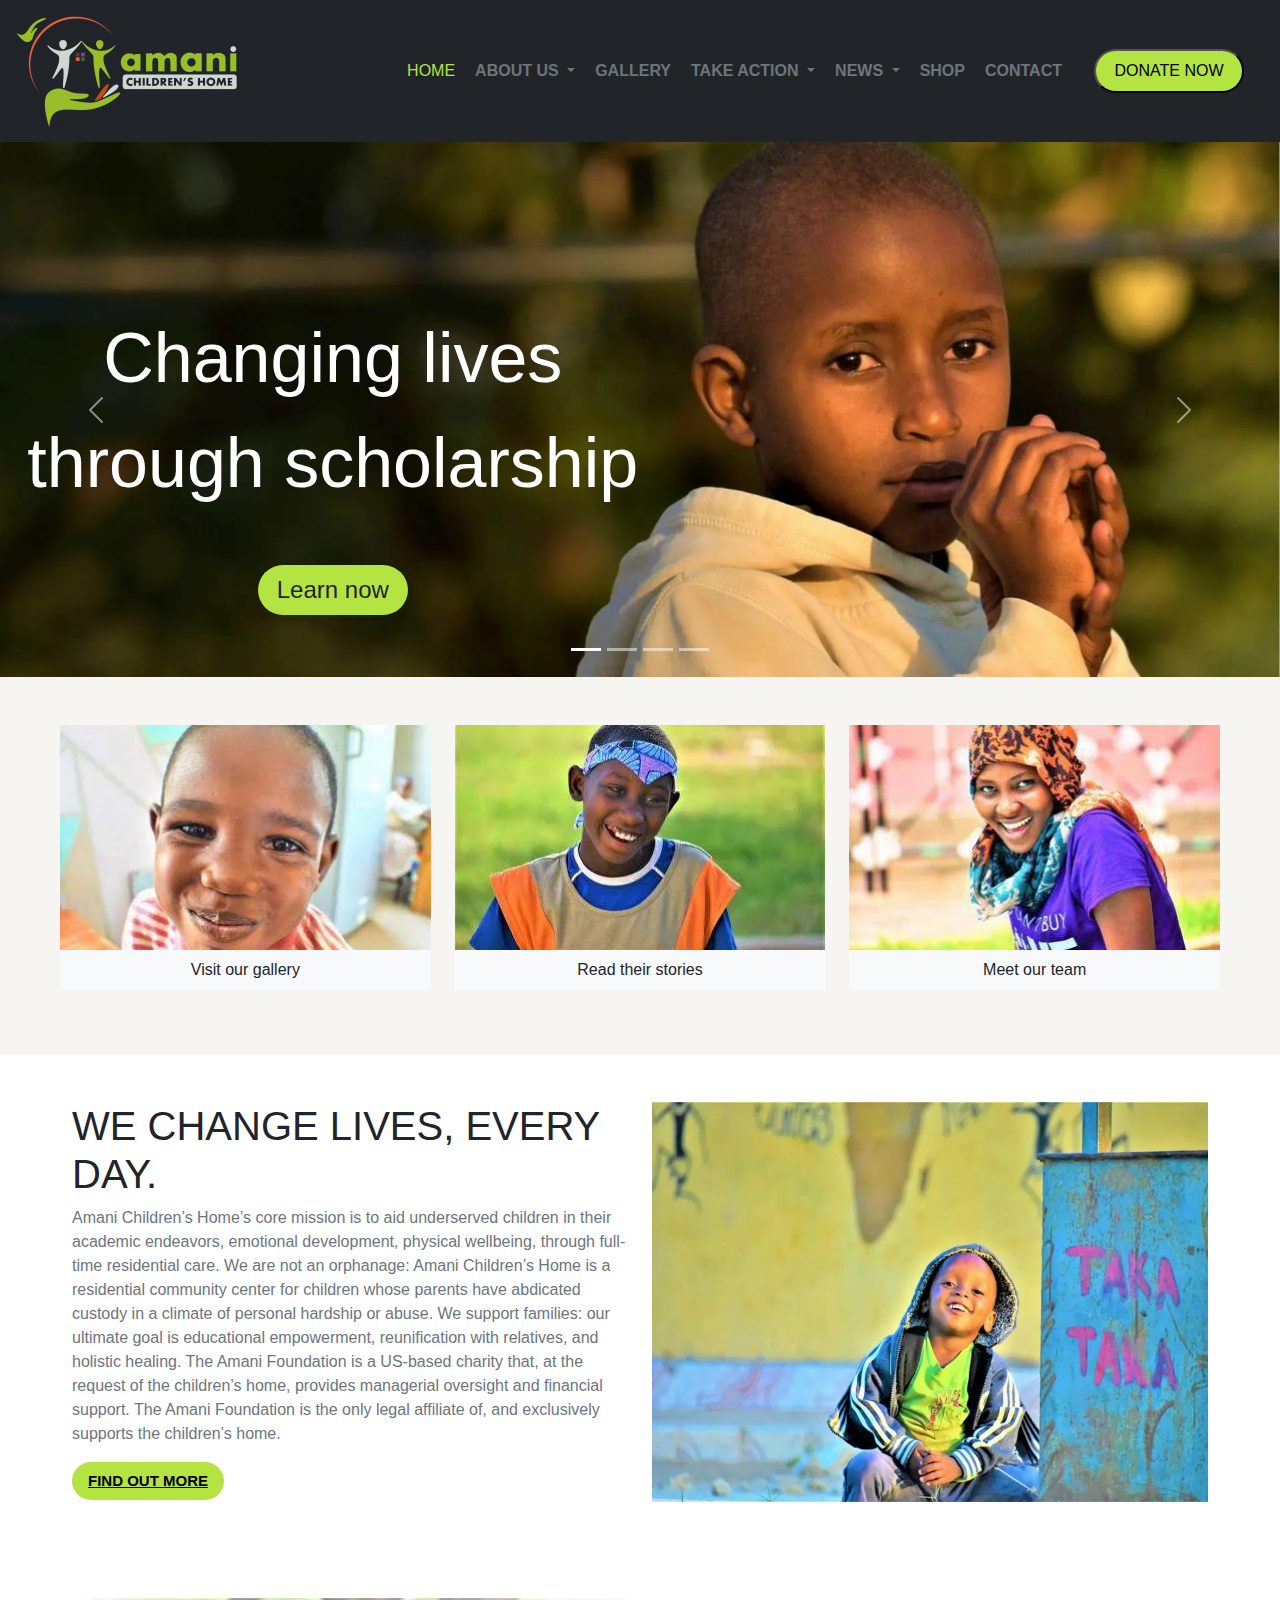
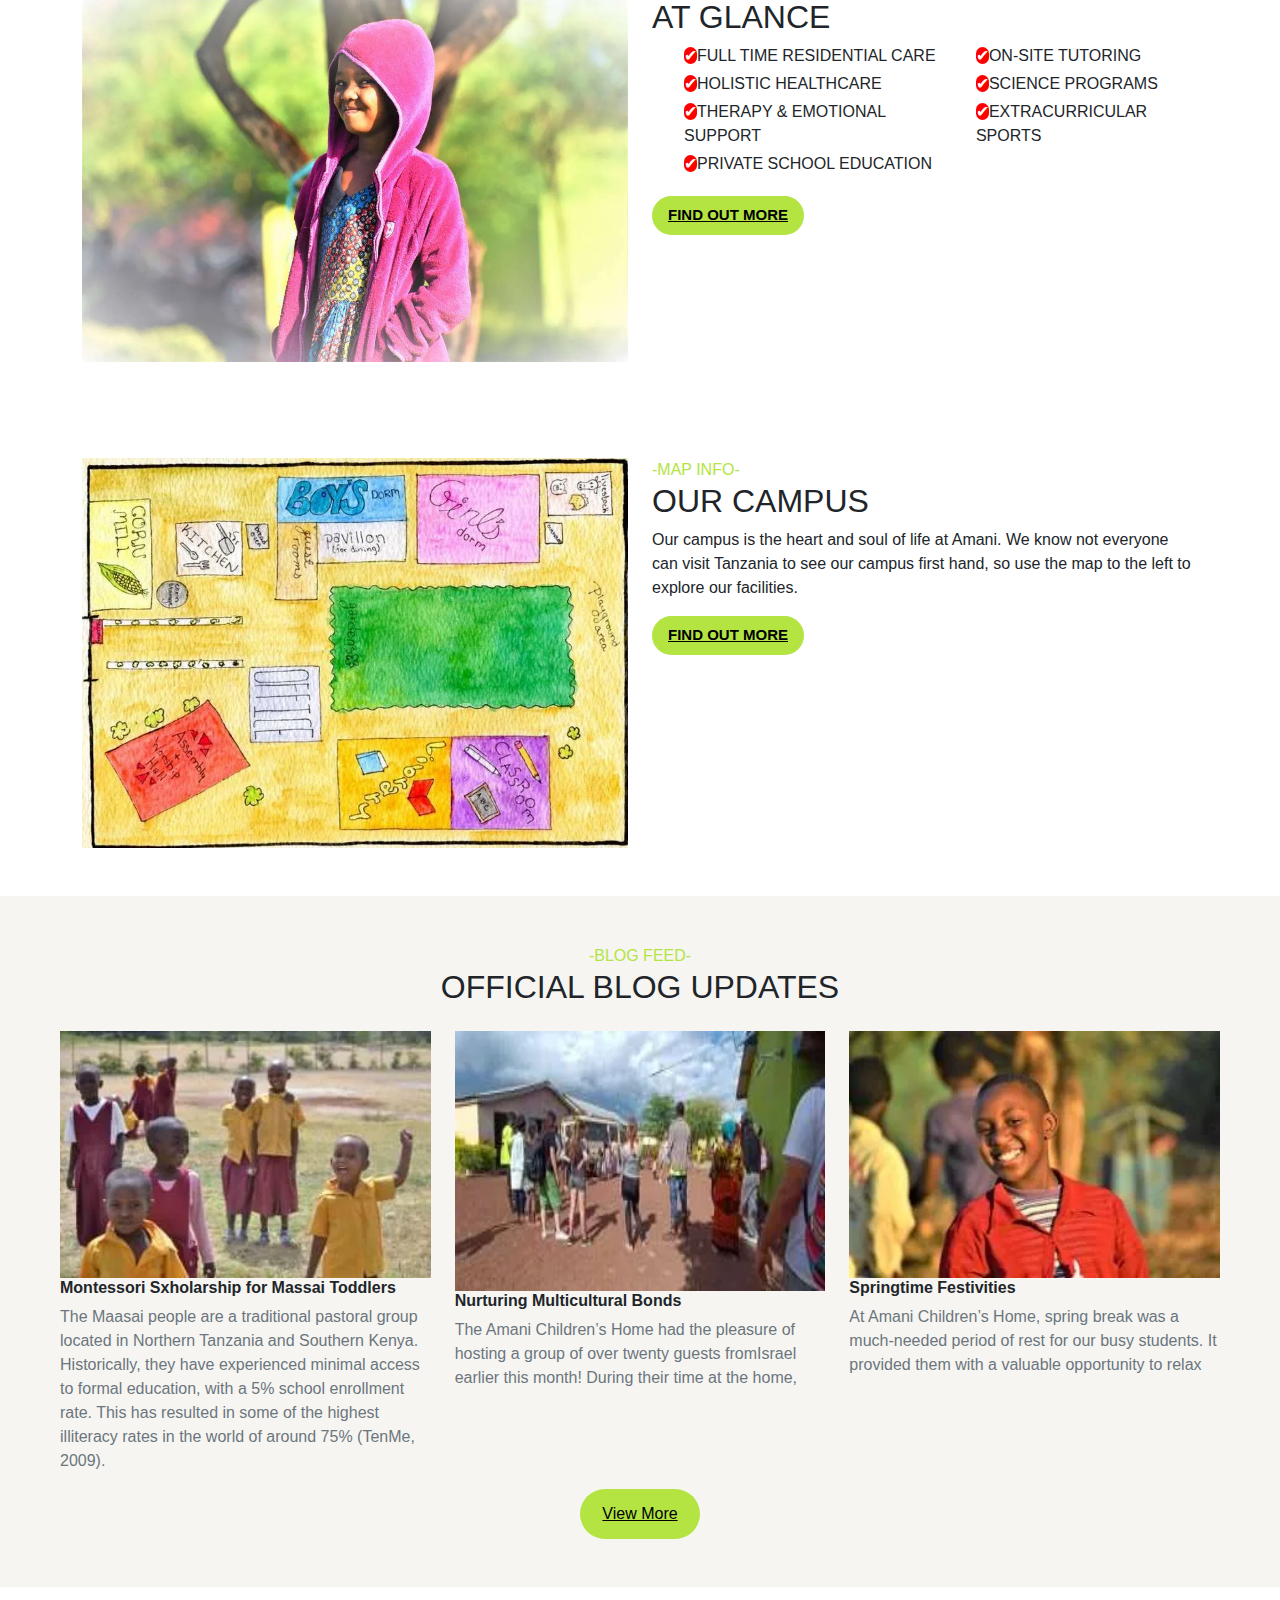
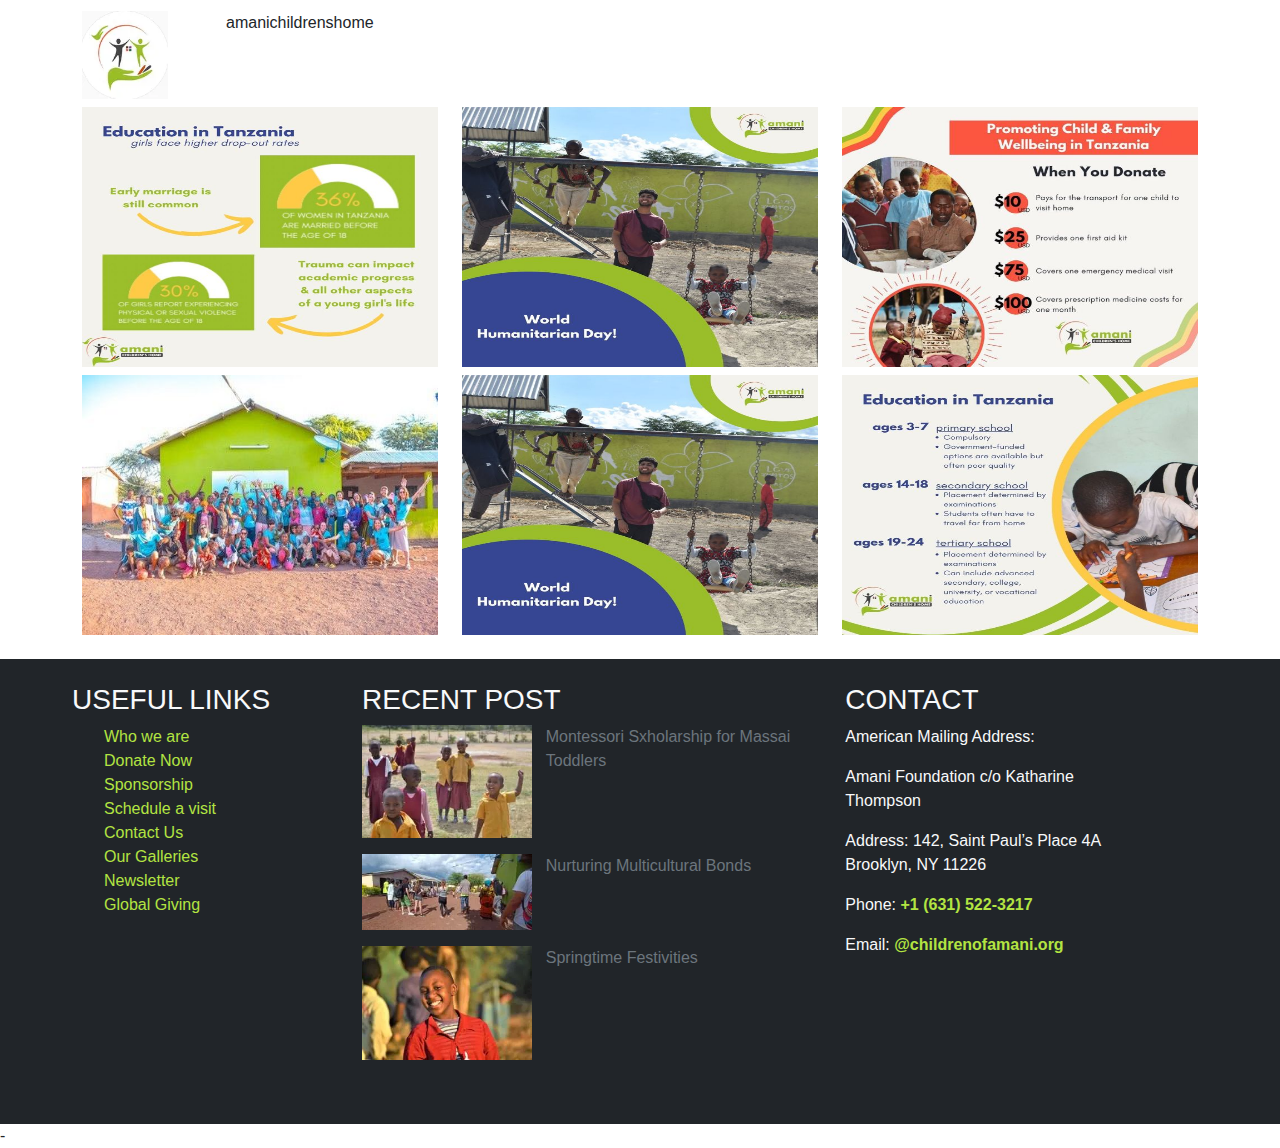
<file: Bootstrap project/index.html>
<!DOCTYPE html>
<html lang="en">
<head>
    <meta charset="UTF-8">
    <meta name="viewport" content="width=device-width, initial-scale=1.0">
    <title>Charity organization</title>
    <link rel="stylesheet" href="css/bootstrap.css">
    <link rel="stylesheet" href="styles.css">
</head>
<body>

  <!-- MY NAV-->
  <nav class="navbar navbar-expand-lg bg-dark">
    <div class="container-fluid">
      <a class="navbar-brand" href="#"><img src="images/amanipng_3-q1tgl1mfhqfos27glsx5z86ufooydhaqclgn9koxzc.png" alt=""></a>
      <button class="navbar-toggler bg-secondary" type="button" data-bs-toggle="collapse" data-bs-target="#navbarSupportedContent" aria-controls="navbarSupportedContent" aria-expanded="false" aria-label="Toggle navigation" >
        <span class="navbar-toggler-icon"></span>
      </button>
      <div class="collapse navbar-collapse" id="navbarSupportedContent">
        <ul class="navbar-nav ms-auto mb-2 mb-lg-0">
          <li class="nav-item">
            <a class="nav-link active" aria-current="page" href="index.html">HOME</a>
          </li>
          <li class="nav-item dropdown">
            <a class="nav-link dropdown-toggle text-secondary fw-bold present" href="about.html" role="button" data-bs-toggle="dropdown" aria-expanded="false">
              ABOUT US
            </a>
            <ul class="dropdown-menu bg-dark">
              <li><a class="dropdown-item text-secondary" href="about.html">MISSION</a></li>
              <li><a class="dropdown-item text-secondary" href="#">VISION</a></li>
              <li><hr class="dropdown-divider"></li>
            </ul>
            <li class="nav-item">
              <a class="nav-link active text-secondary fw-bold" aria-current="page" href="#">GALLERY</a>
            </li>
          </li>
          </li>
          <li class="nav-item dropdown">
            <a class="nav-link dropdown-toggle text-secondary fw-bold" href="donations.html" role="button" data-bs-toggle="dropdown" aria-expanded="false">
              TAKE ACTION
            </a>
            <ul class="dropdown-menu bg-dark">
              <li><a class="dropdown-item text-secondary" href="#">SPONSRSHIP</a></li>
              <li><a class="dropdown-item text-secondary" href="donations.html">DONATIONS</a></li>
              <li><hr class="dropdown-divider"></li>
            </ul>
            <li class="nav-item dropdown">
              <a class="nav-link dropdown-toggle text-secondary fw-bold" href="#" role="button" data-bs-toggle="dropdown" aria-expanded="false">
                NEWS
              </a>
              <ul class="dropdown-menu bg-dark">
                <li><a class="dropdown-item text-secondary" href="#">BLOG UPDATE</a></li>
                <li><a class="dropdown-item text-secondary" href="#">SUCCESS STORIES</a></li>
                <lI><a class="dropdown-item text-secondary" href="#">NEWS LETER</a></lI>
                <li><hr class="dropdown-divider"></li>
              </ul>
          </li>
          <li class="nav-item ">
            <a class="nav-link active text-secondary fw-bold" aria-current="page" href="#">SHOP</a>
          </li>
          <li class="nav-item pe-4">
            <a class="nav-link active text-secondary fw-bold" aria-current="page" href="#">CONTACT</a>
          </li>
        </ul>
          <button class="btn-first btn-md py-2 me-4" type="submit">DONATE NOW</button>
      </div>
    </div>
  </nav>
<!-- MY CAROUSEL DISPLAY -->
  <div id="carouselExampleIndicators" class="carousel slide">
    <div class="carousel-indicators">
      <button type="button" data-bs-target="#carouselExampleIndicators" data-bs-slide-to="0" class="active" aria-current="true" aria-label="Slide 1"></button>
      <button type="button" data-bs-target="#carouselExampleIndicators" data-bs-slide-to="1" aria-label="Slide 2"></button>
     <button type="button" data-bs-target="#carouselExampleIndicators" data-bs-slide-to="2" aria-label="slide 3"></button>
     <button type="button" data-bs-target="#carouselExampleIndicators" data-bs-slide-to="3" aria-label="slide 4"></button>
    </div>
    <div class="carousel-inner">
      <div class="carousel-item active">
        <img src="images/hero-image-1.webp" class="d-block w-100" alt="...">
       <div class="carousel-caption custom-caption">
         <p>
          Changing lives through scholarship
         </p>
         <button type="button" class="btn py-1 custom-button">Learn now</button>
       </div>
      </div>
      
      <!-- <div class="carousel-item">
        <img  src="images/DSC_0508-scaled.webp" class="d-block w-100 custom-image-first" alt="...">
        <div class="carousel-caption custom-caption">
          <p>
           Advocating for children's right
          </p>
          <button type="button" class="btn-1 py-1 btn-danger btn-lg ">Learn now</button>
        </div>
      </div> -->

      <div class="carousel-item">
        <img src="images/hero-image-3-1.webp" class="d-block w-100" alt="...">
        <div class="carousel-caption custom-caption">
          <p>
           Moving Amani towards sustainability 
          </p>
          <button type="button" class="btn-2 py-1 btn-warning btn-lg ">Learn now</button>
        </div>
      </div>
      
      <div class="carousel-item">
        <img src="images/hero-image-4-1.webp" class="d-block w-100" alt="...">
        <div class="carousel-caption custom-caption">
          <p>
           Supporting stem and conservation education
          </p>
          <button type="button" class="btn py-1 custom-button">Learn now</button>
        </div>
      </div>
     
    </div>
    <button class="carousel-control-prev" type="button" data-bs-target="#carouselExampleIndicators" data-bs-slide="prev">
      <span class="carousel-control-prev-icon" aria-hidden="true"></span>
      <span class="visually-hidden">Previous</span>
    </button>
    <button class="carousel-control-next" type="button" data-bs-target="#carouselExampleIndicators" data-bs-slide="next">
      <span class="carousel-control-next-icon" aria-hidden="true"></span>
      <span class="visually-hidden">Next</span>
    </button>
  </div>
  <!-- THIS IS MY MAIN SECTION -->
  <main>
    <div class="container-fluid2 py-5">
      <div class="row justify-content-center mx-5">
         <div class=" col-10 col-3 col-lg-4">
            <div>
              <img class="w-100" src="images/2.webp" alt="">
            </div>
            <p class="text-center bg-light py-2">Visit our gallery</p>
         </div>
         <div class="col-10 col-3 col-lg-4">
          <div>
            <img class="w-100" src="images/1.webp" alt="">
          </div>
          <p class="text-center bg-light py-2">Read their stories</p>
         </div>
         <div class="col-10 col-3 col-lg-4">
          <div>
            <img class="w-100" src="images/3.webp" alt="">
          </div>
          <p class="text-center bg-light  py-2">Meet our team</p>
         </div>
      </div>

    </div>
        <div class="container-fluid py-5">
          <div class="row mx-5">
            <div class="col-6 col-lg-6 col-sm-12 col-12">
              <h1>WE CHANGE LIVES, EVERY DAY.</h1>
              <p class="mb-3 text-secondary">Amani Children’s Home’s core mission is to aid underserved children in their academic endeavors, emotional development, physical wellbeing, through full-time residential care. We are not an orphanage: Amani Children’s Home is a residential community center for children whose parents have abdicated custody in a climate of personal hardship or abuse. We support families: our ultimate goal is educational empowerment, reunification with relatives, and holistic healing. The Amani Foundation is a US-based charity that, at the request of the children’s home, provides managerial oversight and financial support. The Amani Foundation is the only legal affiliate of, and exclusively supports the children’s home.</p>
              <button class="btn-3 py-2 btn-lg ">Find out more</button>
            </div>
            <div class="col d-xl-block d-lg-block d-sm-none ">
              <img class="pix w-100" src="images/DSC_0271-scaled-1320x910-1-1024x706.webp" alt="">
            </div>
          </div>
          
        </div>
        
        <div class="container  py-5">
          <div class="row">
            <div class=" co-10  col-lg-6">
              <img class="pix-1 w-100" src="images/DSC_0019-1024x683.webp" alt="">
           </div>
           <div class="col-10 col-lg-6">
             <h2>AT GLANCE</h2>
             <div class="d-flex w-100 col-sm-flex-wrap">
              <ul>
                <li class="custom-list pb-1">FULL TIME RESIDENTIAL CARE</li>
                <li class="custom-list pb-1">HOLISTIC HEALTHCARE</li>
                <li class="custom-list pb-1">THERAPY & EMOTIONAL SUPPORT</li>
                <li class="custom-list pb-1">PRIVATE SCHOOL EDUCATION</li>
              </ul>
              <ul>
               <li class="custom-list pb-1">ON-SITE TUTORING</li>
                <li class="custom-list pb-1">SCIENCE PROGRAMS</li>
                <li class="custom-list pb-1">EXTRACURRICULAR SPORTS</li>
              </ul>
             </div>
             <button  class="btn-3 py-2 btn-lg ">find out more</button>
           </div>
       </div>
          </div>
          <div class="container py-5">
             <div class="row">
                 <div class="col-12 col-lg-6">
                    <img class="w-100 animate__pulse" src="images/mapweb.webp" alt="">
                 </div>
                 <div class="col-12 col-lg-6">
                   <span class="blog">-MAP INFO-</span>
                   <h2>OUR CAMPUS</h2>
                   <P>Our campus is the heart and soul of life at Amani. We know not everyone can visit Tanzania to see our campus first hand, so use the map to the left to explore our facilities.</P>
                   <button  class="btn-3 py-2 btn-lg ">find out more</button>
                 </div>
             </div>
          </div> 
          <div class="container-fluid2 py-5">
            <div class="row justify-content-center mx-5">
              <div class="text-center pb-3">
                <span class="blog">-BLOG FEED-</span>
                <h2>OFFICIAL BLOG UPDATES</h2>
              </div>
              
                <div class="col-10 col-3 col-lg-4">
                   <div>
                    <img class="w-100" src="images/DSC_0126-300x200.webp" alt="">
                   </div>
                   <h6 class="fw-bold">Montessori Sxholarship for Massai Toddlers</h6>
                   <p class="text-secondary">The Maasai people are a traditional pastoral group located in Northern Tanzania and Southern Kenya. Historically, they have experienced minimal access to formal education, with a 5% school enrollment rate. This has resulted in some of the highest illiteracy rates in the world of around 75% (TenMe, 2009).</p>
                </div>
                <div class="col-10 col-3 col-lg-4">
                    <div>
                      <img class="w-100 custom-image" src="images/aaa.webp" alt="">
                    </div>
                    <h6 class="fw-bold">Nurturing Multicultural Bonds</h6>
                    <p class="text-secondary">The Amani Children’s Home had the pleasure of hosting a group of over twenty guests fromIsrael earlier this month! During their time at the home,</p>
                </div>
                <div class="col-10 col-3 col-lg-4">
                    <div>
                      <img class="w-100" src="images/Asha-300x200.webp" alt="">
                    </div>
                    <h6 class="fw-bold">Springtime Festivities</h6>
                    <p class="text-secondary">At Amani Children’s Home, spring break was a much-needed period of rest for our busy students. It provided them with a valuable opportunity to relax</p>
                </div>
            </div>
            <div class=" row justify-content-center">
              <button class="btn-A btn-md ">View More</button> 
            </div>
          </div>
          <div class="container py-4">
            <div class="d-flex">
              <div>
                <img class="custom-image2" src="images/Screenshot_1.webp" alt="">
             </div>
              <p>amanichildrenshome</p>
            </div>
            <div class="row my-2">
                <div class="col">
                  <div>
                    <img class="custom-image w-100" src="images/E.jpg" alt="">
                  </div>
                </div>
                <div class="col">
                   <div>
                    <img class="custom-image w-100" src="images/B.jpg" alt="">
                   </div>
                </div>
                <div class="col">
                    <div>
                      <img class="custom-image w-100" src="images/C.jpg" alt="">
                    </div>
                </div>
                </div>
                <div class="row">
                  <div class="col">
                    <div>
                      <img class="custom-image w-100" src="images/A.jpg" alt="">
                    </div>
                  </div>
                  <div class="col">
                      <div>
                        <img class="custom-image w-100" src="images/B.jpg" alt="">
                      </div>
                  </div>
                  <div class="col">
                     <div>
                      <img class="custom-image w-100" src="images/D.jpg" alt="">
                     </div>
                  </div>
                </div>
          </div>
  </main>
  <!-- THIS MY FOOTER SECTION -->
  <footer>
    <div class="container-fluid bg-dark pt-4 pb-5">
       <div class="row mx-5">
         <div class="col-10 col-lg-3 text-light">
          <h3>USEFUL LINKS</h3>
             <ul class="list">
              <li>Who we are</li>
              <li>Donate Now</li>
              <li>Sponsorship</li>
              <li>Schedule a visit</li>
              <li>Contact Us</li>
              <li>Our Galleries</li>
              <li>Newsletter</li>
              <li>Global Giving</li>
             </ul>
         </div>
         <div class="col-10 col-lg-5 text-light">
           <h3>RECENT POST</h3>
           <div class="d-flex flex-wrap justify-content-between mb-3">
            <div class="footer_img">
              <img class="w-100" src="images/DSC_0126-300x200.webp" alt="">
             </div>
             <p class="text-secondary footer_img_text">Montessori Sxholarship for Massai Toddlers</p>
           </div>
           <div class="d-flex flex-wrap justify-content-between mb-3">
            <div class="footer_img">
              <img class="w-100" src="images/aaa.webp" alt="">
             </div>
             <p class="text-secondary footer_img_text">Nurturing Multicultural Bonds</p>
           </div>
           <div class="d-flex flex-wrap justify-content-between mb-3">
            <div class="footer_img">
              <img class="w-100" src="images/Asha-300x200.webp" alt="">
             </div>
             <p class="text-secondary footer_img_text">Springtime Festivities</p>
           </div>
           
          </div>
          <div class="col-10 col-lg-3 text-light">
             <h3>CONTACT</h3>
             <p>American Mailing Address: </p>
              <p>Amani Foundation c/o Katharine Thompson</p>
              <p>Address: 142, Saint Paul’s Place 4A
                Brooklyn, NY 11226</p>
              <p> Phone: <strong class="add">+1 (631) 522-3217</strong></p>
              <p>Email: <strong class="add">@childrenofamani.org</strong></p>
             
              
          </div>
       </div>
    </div>
  </footer>

    <script src="js/bootstrap.js"></script>
</body>-
</html>
</file>
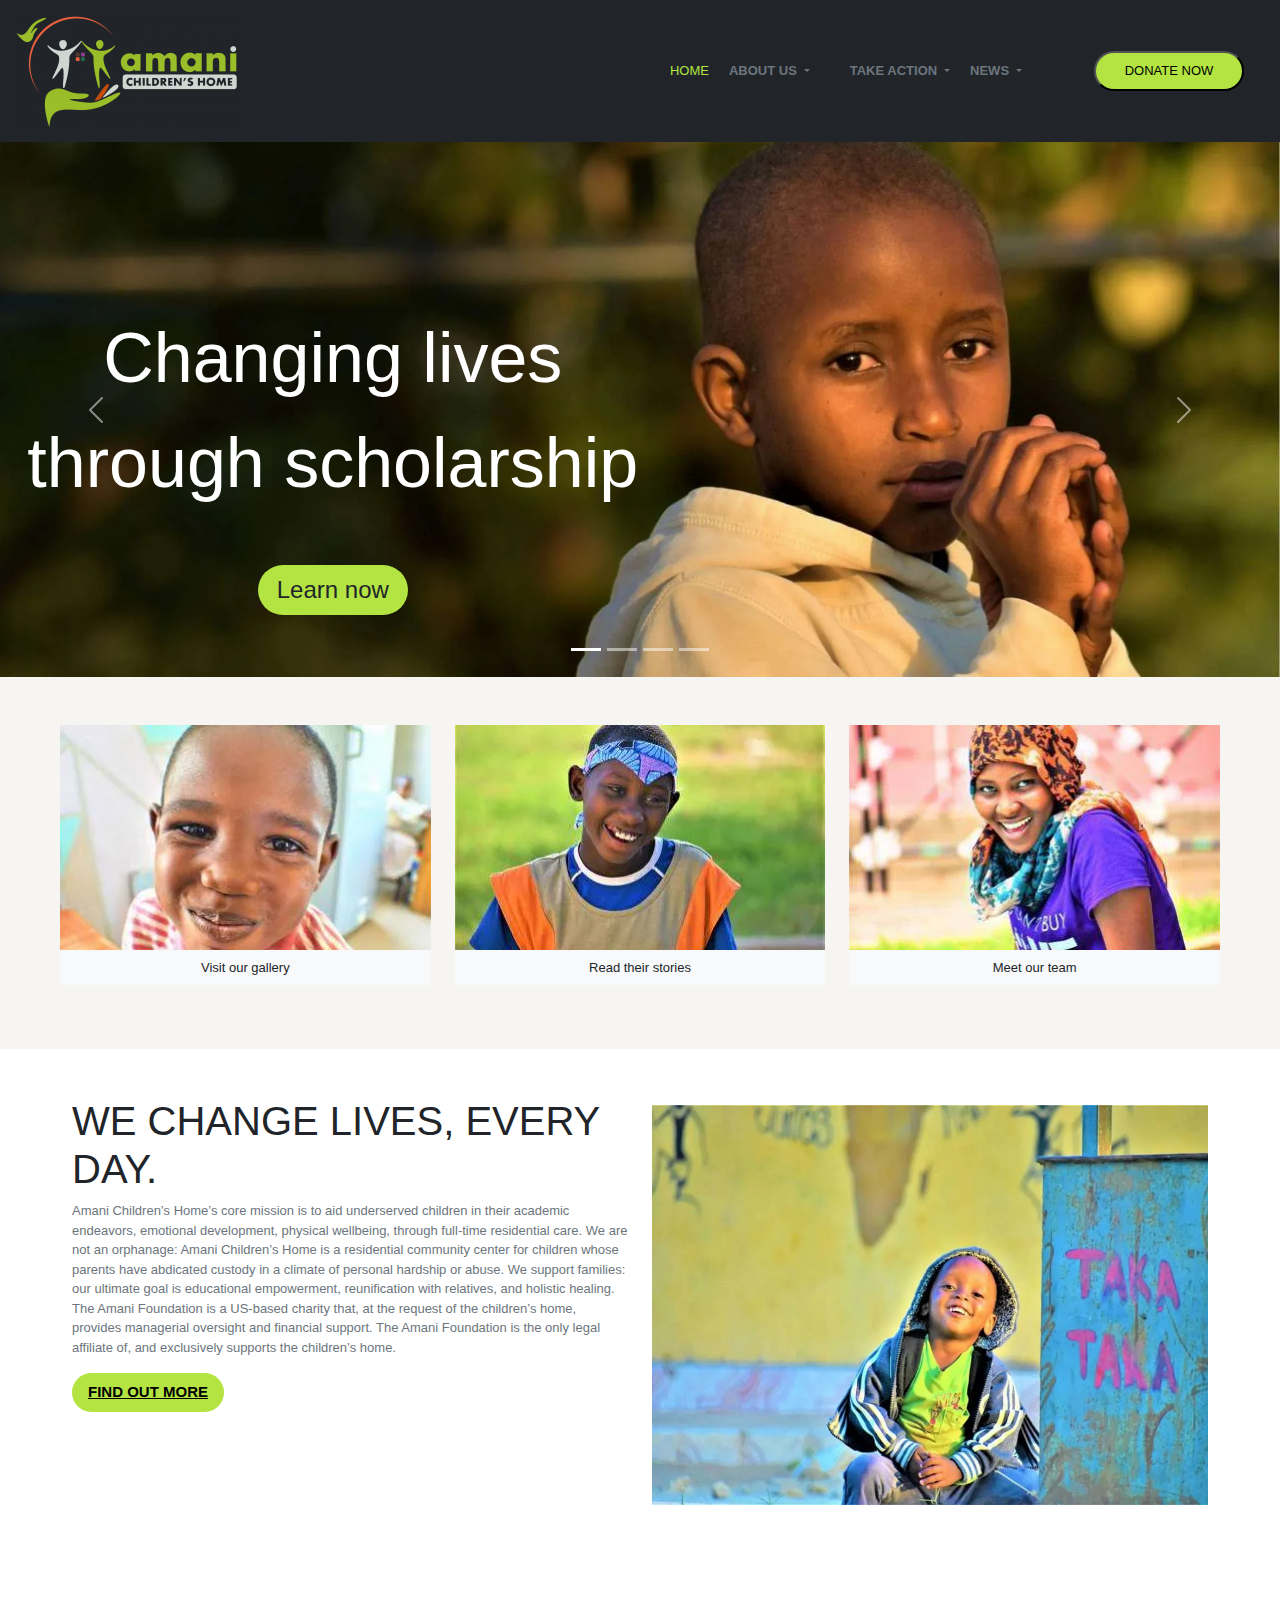
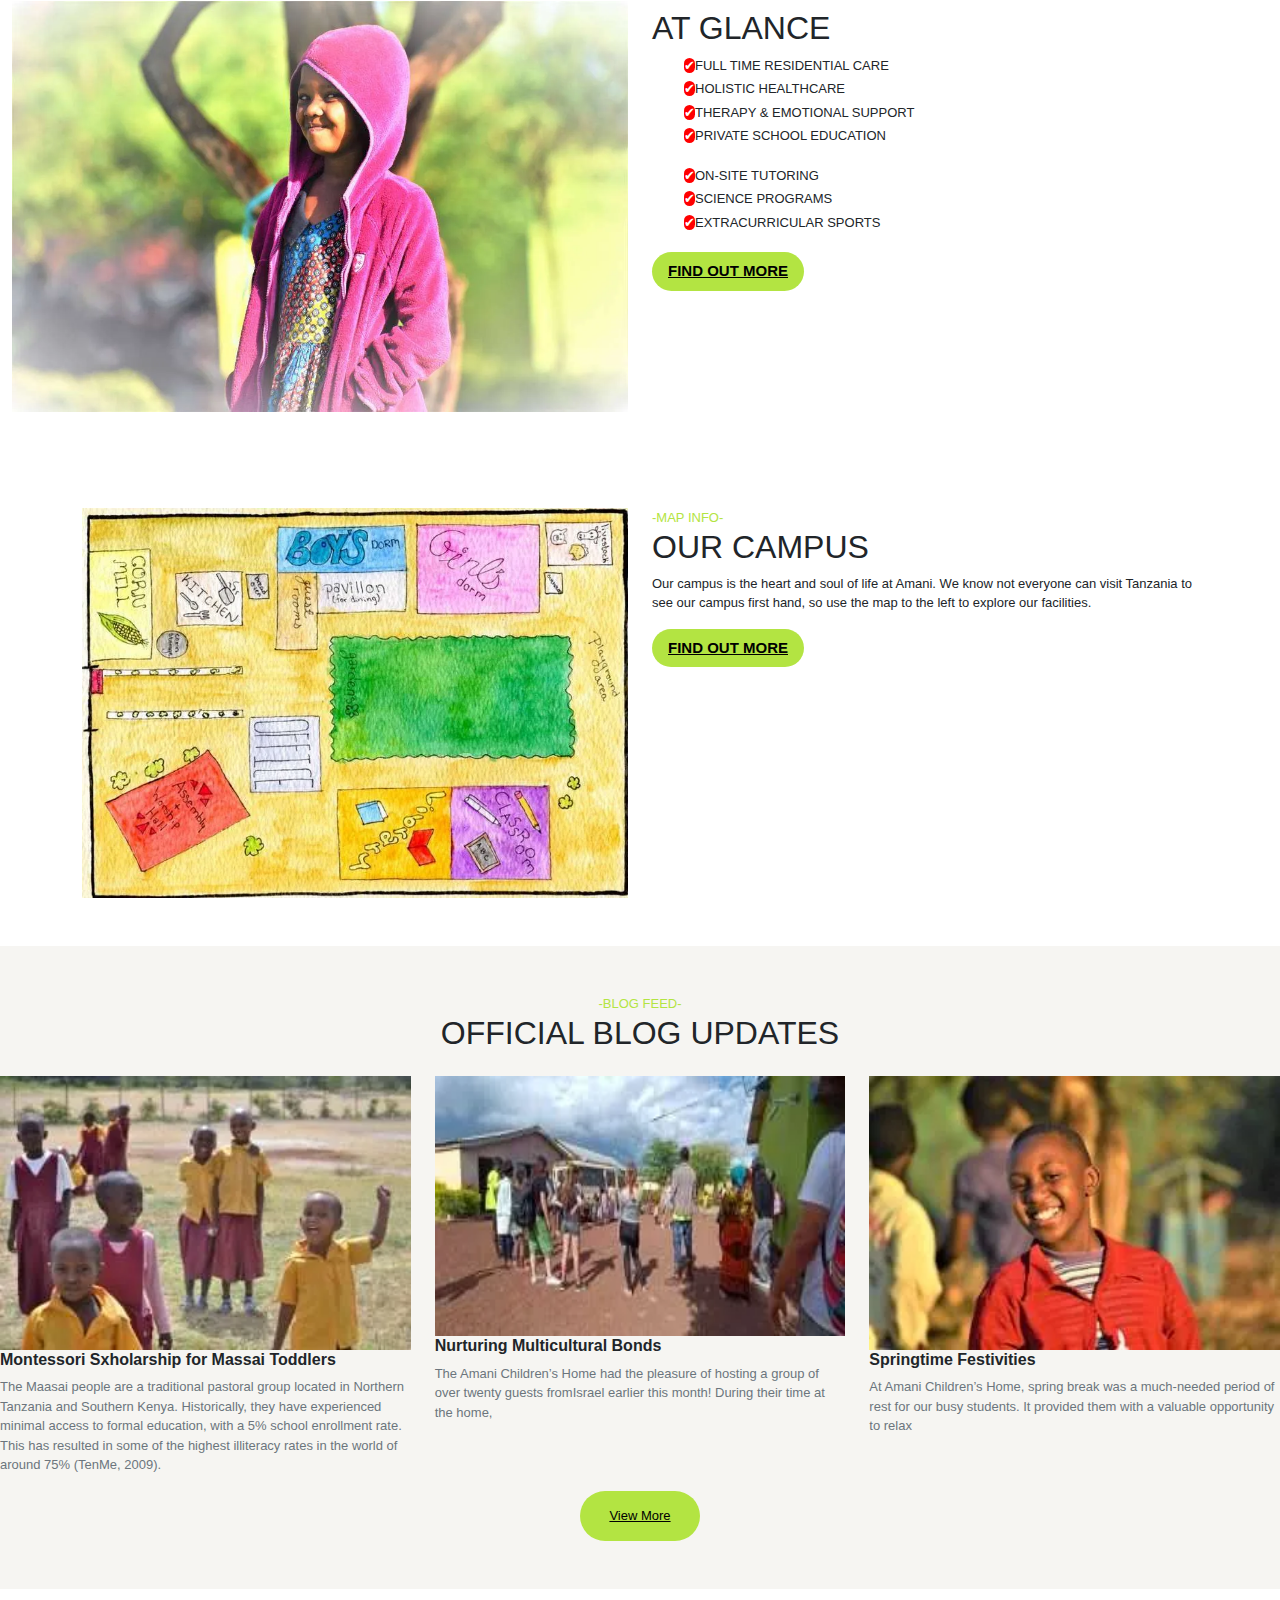
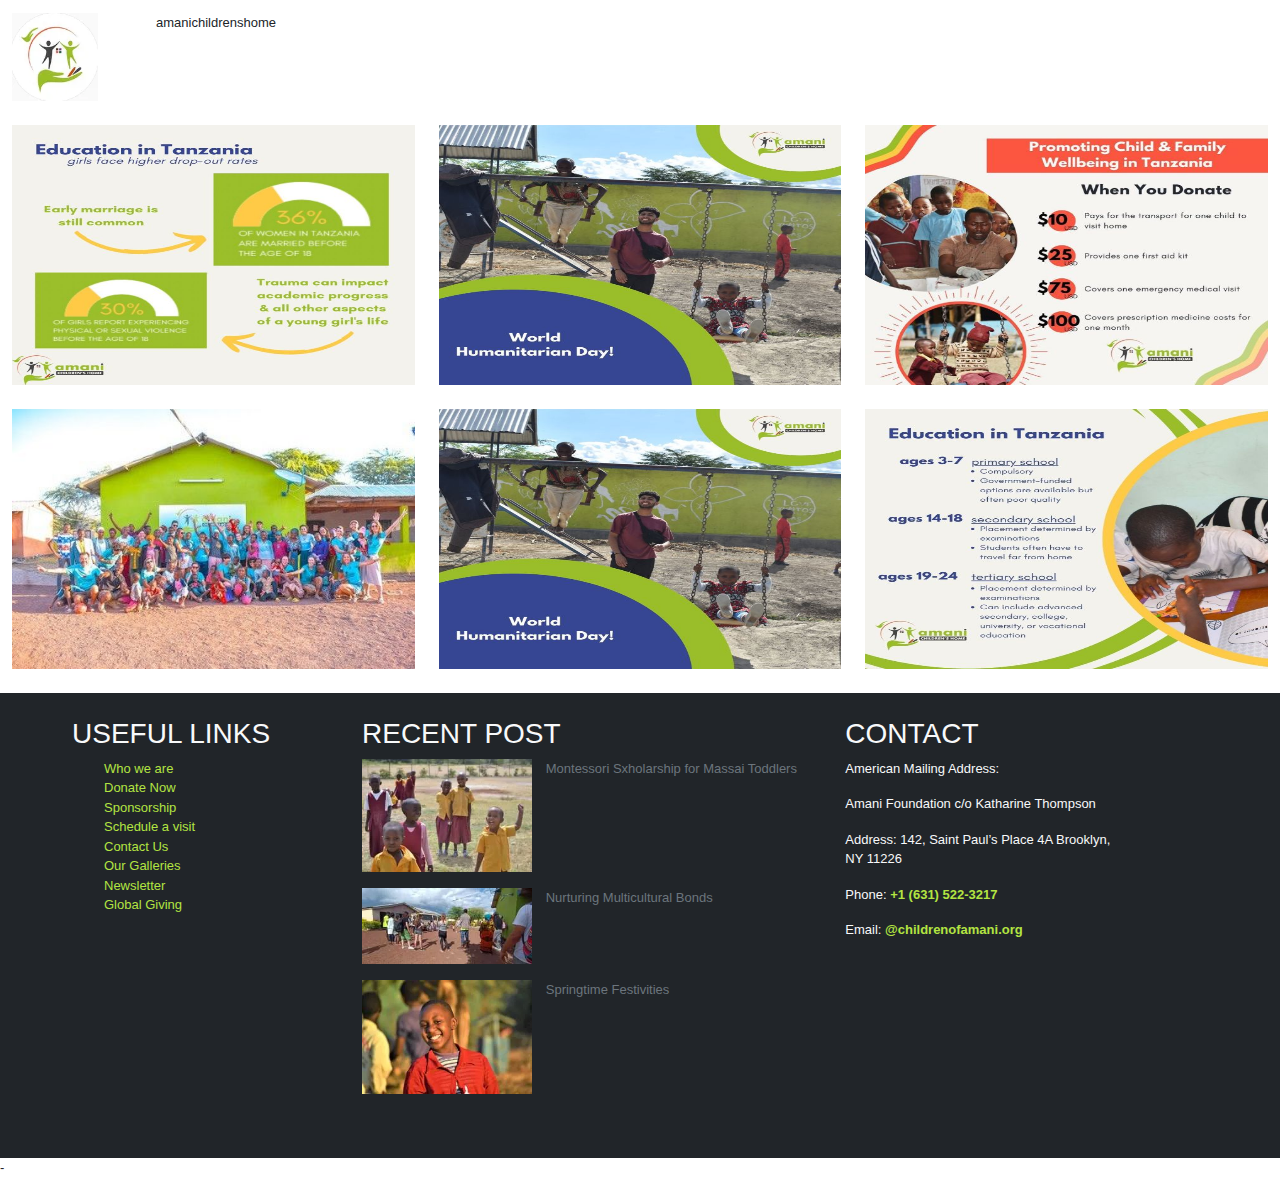
<file: Bootstrap/index.html>
<!DOCTYPE html>
<html lang="en">
<head>
    <meta charset="UTF-8">
    <meta name="viewport" content="width=device-width, initial-scale=1.0">
    <title>Charity organization</title>
    <link rel="stylesheet" href="css/bootstrap.css">
    <link rel="stylesheet" href="styles.css">
</head>
<body>

  <!-- MY NAV-->
  <nav class="navbar navbar-expand-lg bg-dark">
    <div class="container-fluid">
      <a class="navbar-brand" href="#"><img src="images/amanipng_3-q1tgl1mfhqfos27glsx5z86ufooydhaqclgn9koxzc.png" alt=""></a>
      <button class="navbar-toggler bg-secondary" type="button" data-bs-toggle="collapse" data-bs-target="#navbarSupportedContent" aria-controls="navbarSupportedContent" aria-expanded="false" aria-label="Toggle navigation" >
        <span class="navbar-toggler-icon"></span>
      </button>
      <div class="collapse navbar-collapse" id="navbarSupportedContent">
        <ul class="navbar-nav ms-auto mb-2 mb-lg-0">
          <li class="nav-item">
            <a class="nav-link active" aria-current="page" href="index.html">HOME</a>
          </li>
          <li class="nav-item dropdown">
            <a class="nav-link dropdown-toggle text-secondary fw-bold present" href="about.html" role="button" data-bs-toggle="dropdown" aria-expanded="false">
              ABOUT US
            </a>
            <ul class="dropdown-menu bg-dark">
              <li><a class="dropdown-item text-secondary" href="about.html">MISSION</a></li>
              <li><a class="dropdown-item text-secondary" href="#">VISION</a></li>
              <li><hr class="dropdown-divider"></li>
            </ul>
            <li class="nav-item">
              <a class="nav-link active text-secondary fw-bold" aria-current="page" href="#"></a>
            </li>
          </li>
          </li>
          <li class="nav-item dropdown">
            <a class="nav-link dropdown-toggle text-secondary fw-bold" href="donations.html" role="button" data-bs-toggle="dropdown" aria-expanded="false">
              TAKE ACTION
            </a>
            <ul class="dropdown-menu bg-dark">
              <li><a class="dropdown-item text-secondary" href="#">SPONSRSHIP</a></li>
              <li><a class="dropdown-item text-secondary" href="donations.html">DONATIONS</a></li>
              <li><hr class="dropdown-divider"></li>
            </ul>
            <li class="nav-item dropdown">
              <a class="nav-link dropdown-toggle text-secondary fw-bold" href="#" role="button" data-bs-toggle="dropdown" aria-expanded="false">
                NEWS
              </a>
              <ul class="dropdown-menu bg-dark">
                <li><a class="dropdown-item text-secondary" href="#">BLOG UPDATE</a></li>
                <li><a class="dropdown-item text-secondary" href="#">SUCCESS STORIES</a></li>
                <lI><a class="dropdown-item text-secondary" href="#">NEWS LETER</a></lI>
                <li><hr class="dropdown-divider"></li>
              </ul>
          </li>
          <li class="nav-item ">
            <a class="nav-link active text-secondary fw-bold" aria-current="page" href="#"></a>
          </li>
          <li class="nav-item pe-4">
            <a class="nav-link active text-secondary fw-bold" aria-current="page" href="#"></a>
          </li>
        </ul>
          <button class="btn-first btn-md py-2 me-4" type="submit">DONATE NOW</button>
      </div>
    </div>
  </nav>
<!-- MY CAROUSEL DISPLAY -->
  <div id="carouselExampleIndicators" class="carousel slide">
    <div class="carousel-indicators">
      <button type="button" data-bs-target="#carouselExampleIndicators" data-bs-slide-to="0" class="active" aria-current="true" aria-label="Slide 1"></button>
      <button type="button" data-bs-target="#carouselExampleIndicators" data-bs-slide-to="1" aria-label="Slide 2"></button>
     <button type="button" data-bs-target="#carouselExampleIndicators" data-bs-slide-to="2" aria-label="slide 3"></button>
     <button type="button" data-bs-target="#carouselExampleIndicators" data-bs-slide-to="3" aria-label="slide 4"></button>
    </div>
    <div class="carousel-inner">
      <div class="carousel-item active">
        <img src="images/hero-image-1.webp" class="d-block w-100" alt="...">
       <div class="carousel-caption custom-caption">
         <p>
          Changing lives through scholarship
         </p>
         <button type="button" class="btn py-1 custom-button">Learn now</button>
       </div>
      </div>
      
      <!-- <div class="carousel-item">
        <img  src="images/DSC_0508-scaled.webp" class="d-block w-100 custom-image-first" alt="...">
        <div class="carousel-caption custom-caption">
          <p>
           Advocating for children's right
          </p>
          <button type="button" class="btn-1 py-1 btn-danger btn-lg ">Learn now</button>
        </div>
      </div> -->

      <div class="carousel-item">
        <img src="images/hero-image-3-1.webp" class="d-block w-100" alt="...">
        <div class="carousel-caption custom-caption">
          <p>
           Moving Amani towards sustainability 
          </p>
          <button type="button" class="btn-2 py-1 btn-warning btn-lg ">Learn now</button>
        </div>
      </div>
      
      <div class="carousel-item">
        <img src="images/hero-image-4-1.webp" class="d-block w-100" alt="...">
        <div class="carousel-caption custom-caption">
          <p>
           Supporting stem and conservation education
          </p>
          <button type="button" class="btn py-1 custom-button">Learn now</button>
        </div>
      </div>
     
    </div>
    <button class="carousel-control-prev" type="button" data-bs-target="#carouselExampleIndicators" data-bs-slide="prev">
      <span class="carousel-control-prev-icon" aria-hidden="true"></span>
      <span class="visually-hidden">Previous</span>
    </button>
    <button class="carousel-control-next" type="button" data-bs-target="#carouselExampleIndicators" data-bs-slide="next">
      <span class="carousel-control-next-icon" aria-hidden="true"></span>
      <span class="visually-hidden">Next</span>
    </button>
  </div>
  <!-- THIS IS MY MAIN SECTION -->
  <main>
    <div class="container-fluid2 py-5">
      <div class="row justify-content-center mx-5">
         <div class=" col-10 col-3 col-lg-4">
            <div>
              <img class="w-100" src="images/2.webp" alt="">
            </div>
            <p class="text-center bg-light py-2">Visit our gallery</p>
         </div>
         <div class="col-10 col-3 col-lg-4">
          <div>
            <img class="w-100" src="images/1.webp" alt="">
          </div>
          <p class="text-center bg-light py-2">Read their stories</p>
         </div>
         <div class="col-10 col-3 col-lg-4">
          <div>
            <img class="w-100" src="images/3.webp" alt="">
          </div>
          <p class="text-center bg-light  py-2">Meet our team</p>
         </div>
      </div>

    </div>
        <div class="container-fluid py-5">
          <div class="row mx-5">
            <div class="col-12 col-lg-6">
              <h1>WE CHANGE LIVES, EVERY DAY.</h1>
              <p class="mb-3 text-secondary">Amani Children’s Home’s core mission is to aid underserved children in their academic endeavors, emotional development, physical wellbeing, through full-time residential care. We are not an orphanage: Amani Children’s Home is a residential community center for children whose parents have abdicated custody in a climate of personal hardship or abuse. We support families: our ultimate goal is educational empowerment, reunification with relatives, and holistic healing. The Amani Foundation is a US-based charity that, at the request of the children’s home, provides managerial oversight and financial support. The Amani Foundation is the only legal affiliate of, and exclusively supports the children’s home.</p>
              <button class="btn-3 py-2 btn-lg ">Find out more</button>
            </div>
            <div class="col d-xl-block d-lg-block d-sm-none d-xs-none mt-2">
              <img class="pix w-100" src="images/DSC_0271-scaled-1320x910-1-1024x706.webp" alt="">
            </div>
          </div>
          
        </div>
        
        <div class="container-fluid  py-5">
          <div class="row justify-content-center">
            <div class=" co-10  col-lg-6">
              <img class="pix-1 w-100" src="images/DSC_0019-1024x683.webp" alt="">
           </div>
           <div class="col-10 col-lg-6">
             <h2 class="mt-2">AT GLANCE</h2>
             <div>
              <ul>
                <li class="custom-list pb-1">FULL TIME RESIDENTIAL CARE</li>
                <li class="custom-list pb-1">HOLISTIC HEALTHCARE</li>
                <li class="custom-list pb-1">THERAPY & EMOTIONAL SUPPORT</li>
                <li class="custom-list pb-1">PRIVATE SCHOOL EDUCATION</li>
              </ul>
              <ul>
               <li class="custom-list pb-1">ON-SITE TUTORING</li>
                <li class="custom-list pb-1">SCIENCE PROGRAMS</li>
                <li class="custom-list pb-1">EXTRACURRICULAR SPORTS</li>
              </ul>
             </div>
             <button  class="btn-3 py-2 btn-lg ">find out more</button>
           </div>
       </div>
          </div>
          <div class="container py-5">
             <div class="row">
                 <div class="col-12 col-lg-6">
                    <img class="w-100 animate__pulse" src="images/mapweb.webp" alt="">
                 </div>
                 <div class="col-12 col-lg-6">
                   <span class="blog">-MAP INFO-</span>
                   <h2>OUR CAMPUS</h2>
                   <P>Our campus is the heart and soul of life at Amani. We know not everyone can visit Tanzania to see our campus first hand, so use the map to the left to explore our facilities.</P>
                   <button  class="btn-3 py-2 btn-lg ">find out more</button>
                 </div>
             </div>
          </div> 
          <div class="container-fluid2 py-5">
            <div class="row justify-content-center">
              <div class="text-center pb-3">
                <span class="blog">-BLOG FEED-</span>
                <h2>OFFICIAL BLOG UPDATES</h2>
              </div>
              
                <div class="col-10 col-3 col-lg-4">
                   <div>
                    <img class="w-100" src="images/DSC_0126-300x200.webp" alt="">
                   </div>
                   <h6 class="fw-bold">Montessori Sxholarship for Massai Toddlers</h6>
                   <p class="text-secondary">The Maasai people are a traditional pastoral group located in Northern Tanzania and Southern Kenya. Historically, they have experienced minimal access to formal education, with a 5% school enrollment rate. This has resulted in some of the highest illiteracy rates in the world of around 75% (TenMe, 2009).</p>
                </div>
                <div class="col-10 col-3 col-lg-4">
                    <div>
                      <img class="w-100 custom-image" src="images/aaa.webp" alt="">
                    </div>
                    <h6 class="fw-bold">Nurturing Multicultural Bonds</h6>
                    <p class="text-secondary">The Amani Children’s Home had the pleasure of hosting a group of over twenty guests fromIsrael earlier this month! During their time at the home,</p>
                </div>
                <div class="col-10 col-3 col-lg-4">
                    <div>
                      <img class="w-100" src="images/Asha-300x200.webp" alt="">
                    </div>
                    <h6 class="fw-bold">Springtime Festivities</h6>
                    <p class="text-secondary">At Amani Children’s Home, spring break was a much-needed period of rest for our busy students. It provided them with a valuable opportunity to relax</p>
                </div>
            </div>
            <div class=" row justify-content-center">
              <button class="btn-A btn-md ">View More</button> 
            </div>
          </div>
          <div class="container-fluid py-4">
            <div class="d-flex">
              <div>
                <img class="custom-image2" src="images/Screenshot_1.webp" alt="">
             </div>
              <p>amanichildrenshome</p>
            </div>
            <div class="row justify-content-center my-4">
                <div class="col-11 col-md-6 col-lg-4">
                  <div>
                    <img class="custom-image w-100" src="images/E.jpg" alt="">
                  </div>
                </div>
                <div class="col-11 col-md-6 col-lg-4">
                   <div>
                    <img class="custom-image w-100" src="images/B.jpg" alt="">
                   </div>
                </div>
                <div class="col-11 col-md-6 col-lg-4">
                    <div>
                      <img class="custom-image w-100" src="images/C.jpg" alt="">
                    </div>
                </div>
                </div>
                <div class="row justify-content-center">
                  <div class="col-11 col-md-6 col-lg-4">
                    <div>
                      <img class="custom-image w-100" src="images/A.jpg" alt="">
                    </div>
                  </div>
                  <div class="col-11 col-md-6 col-lg-4">
                      <div>
                        <img class="custom-image w-100" src="images/B.jpg" alt="">
                      </div>
                  </div>
                  <div class="col-11 col-md-6 col-lg-4">
                     <div>
                      <img class="custom-image w-100" src="images/D.jpg" alt="">
                     </div>
                  </div>
                </div>
          </div>
  </main>
  <!-- THIS MY FOOTER SECTION -->
  <footer>
    <div class="container-fluid bg-dark pt-4 pb-5">
       <div class="row mx-5">
         <div class="col-10 col-lg-3 text-light">
          <h3>USEFUL LINKS</h3>
             <ul class="list">
              <li>Who we are</li>
              <li>Donate Now</li>
              <li>Sponsorship</li>
              <li>Schedule a visit</li>
              <li>Contact Us</li>
              <li>Our Galleries</li>
              <li>Newsletter</li>
              <li>Global Giving</li>
             </ul>
         </div>
         <div class="col-10 col-lg-5 text-light">
           <h3>RECENT POST</h3>
           <div class="d-flex flex-wrap justify-content-between mb-3">
            <div class="footer_img">
              <img class="w-100" src="images/DSC_0126-300x200.webp" alt="">
             </div>
             <p class="text-secondary footer_img_text">Montessori Sxholarship for Massai Toddlers</p>
           </div>
           <div class="d-flex flex-wrap justify-content-between mb-3">
            <div class="footer_img">
              <img class="w-100" src="images/aaa.webp" alt="">
             </div>
             <p class="text-secondary footer_img_text">Nurturing Multicultural Bonds</p>
           </div>
           <div class="d-flex flex-wrap justify-content-between mb-3">
            <div class="footer_img">
              <img class="w-100" src="images/Asha-300x200.webp" alt="">
             </div>
             <p class="text-secondary footer_img_text">Springtime Festivities</p>
           </div>
           
          </div>
          <div class="col-10 col-lg-3 text-light">
             <h3>CONTACT</h3>
             <p>American Mailing Address: </p>
              <p>Amani Foundation c/o Katharine Thompson</p>
              <p>Address: 142, Saint Paul’s Place 4A
                Brooklyn, NY 11226</p>
              <p> Phone: <strong class="add">+1 (631) 522-3217</strong></p>
              <p>Email: <strong class="add">@childrenofamani.org</strong></p>
             
              
          </div>
       </div>
    </div>
  </footer>

    <script src="js/bootstrap.js"></script>
</body>-
</html>
</file>
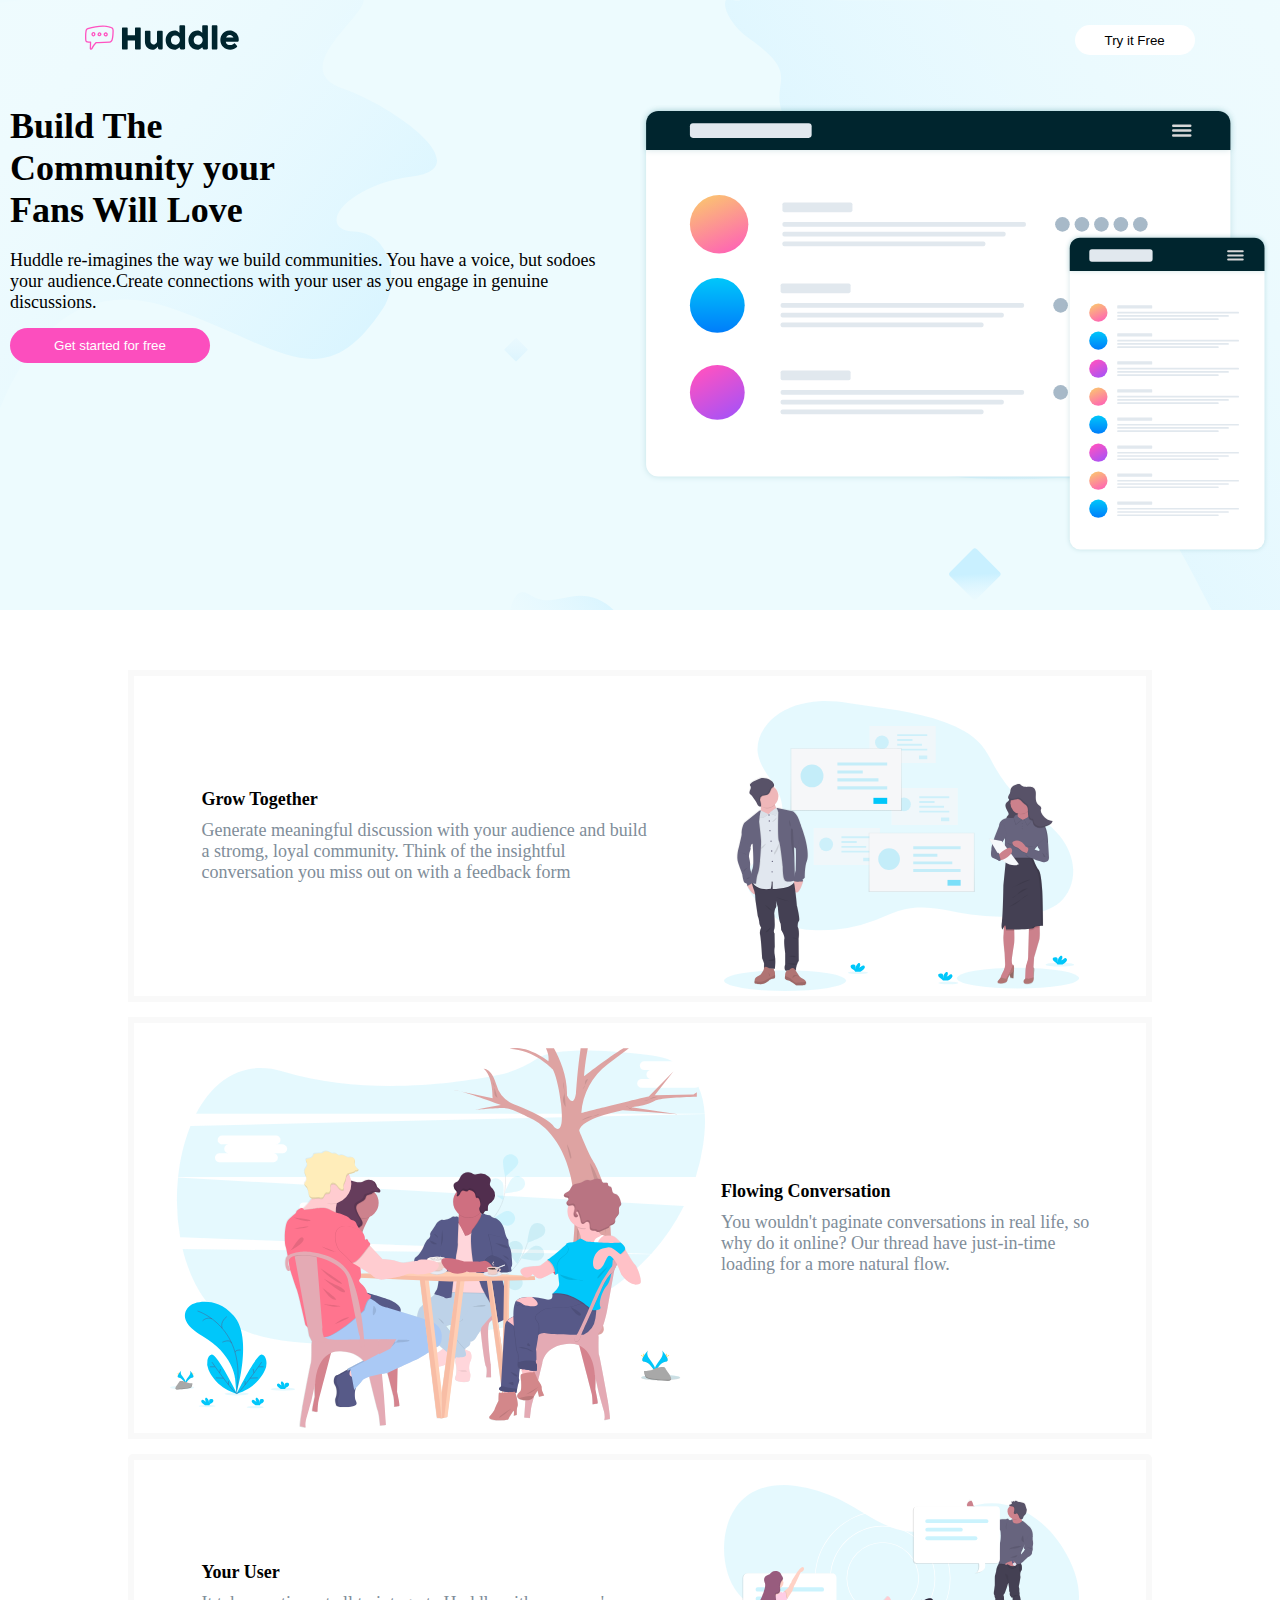
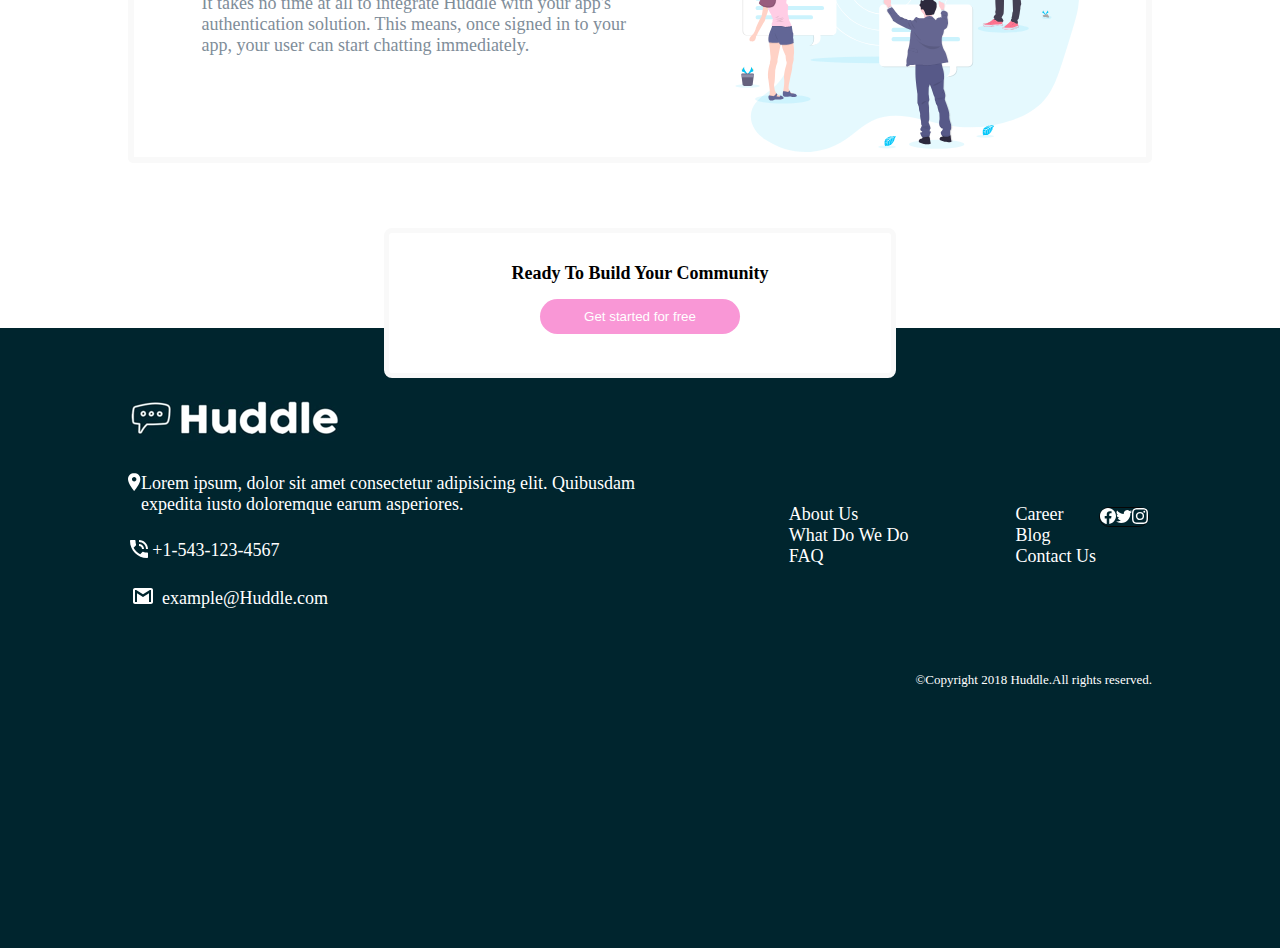
<file: huddle/index.html>
<!DOCTYPE html>
<html lang="en">
<head>
    <meta charset="UTF-8">
    <meta name="viewport" content="width=device-width, initial-scale=1.0">
    <title>Document</title>
    <link rel="stylesheet" href="project.css">
    <link rel="stylesheet" href="images/images/favicon-32x32.png">
</head>
<body>
    <!--This is my header section-->
    <section>
          <header>
            <div class="header-image">
              <img src="images/images/logo.svg">
            </div>
            <div class="header-text">
              <button class="">Try it Free</button>
            </div>
          </header>
            <div class="chat">
                <div class="aim">
                    <h1>Build The Community your Fans Will Love</h1>
                    <p>Huddle re-imagines the way we build communities. You have a voice, but sodoes your audience.Create connections with your user as you engage in genuine discussions.</p>
                    <div class="mockups">
                        <button class="second">Get started for free</button>
                    </div>
                </div>
                <div class="photo-mockups" >
                    <img src="images/images/illustration-mockups.svg" alt="">
                </div>
            </div>
    </section>
    <!--This is my main section-->
    <main>
        <div class="wrapper">
           <div class="grow-together">
              <div class="short-text">
                  <p class="synopsis"> Grow Together</p>
                  <p>Generate meaningful discussion with your audience and build a stromg, loyal community. Think of the insightful conversation you miss out on with a feedback form</p>
              </div>
              <!-- image -->
              <div class="pix-grow">
                  <img src="images/images/illustration-grow-together.svg" alt="">
              </div>
           </div>
           <div class="flowing">
               <div class="pix-convo">
                <img  src="images/images/illustration-flowing-conversation.svg" alt="">
               </div>
               <div class="conversation">
                <p class="synopsis">Flowing Conversation</p>
                <p>You wouldn't paginate conversations in real life, so why do it online? Our thread have just-in-time loading for a more natural flow.</p>
               </div>
           </div>
           <div class="users">
              <div class="short-text">
                <p class="synopsis">Your User</p>
                <p>It takes no time at all to integrate Huddle with your app's authentication solution. This means, once signed in to your app, your user can start chatting immediately.</p>
              </div>
              <div class="pix-grow">
                <img  src="images/images/illustration-your-users.svg" alt="">
              </div> 
           </div>
           <div class="last">
             <p class="synopsis-para">Ready To Build Your Community</p>
             <button class="third">Get started for free</button>
           </div>
        </div>
    </main>

    <!--This is my footer sectton-->
    <footer>
      <div class="wrapper-footer">
          <div class="end">
             <img src="images/logo edited.png">
          </div>
          <div class="address">
            <div>
             <img src="images/images/icon-location.svg" alt="">
            </div>
            <div>
              <p>Lorem ipsum, dolor sit amet consectetur adipisicing elit. Quibusdam expedita iusto doloremque earum asperiores.</p>
            </div>
           
         </div>
          <div class="message">
            <div>
               <img src="images/images/icon-phone.svg" alt="">
            </div>
             <p>+1-543-123-4567</p>
        </div>
           <div class="mail">
              <div>
               <img src="images/images/icon-email.svg" alt="">
           </div>
           <p>example@Huddle.com</p>
       </div>
       <div class="social-list">
        <div class="list">
          <div>
            <ul>
                <li>About Us</li>
                <li>What Do We Do</li>
                <li>FAQ</li>
            </ul>
          </div>
          <div>
            <ul>
                <li>Career</li>
                <li>Blog</li>
                <LI>Contact Us</LI>
            </ul>
          </div> 
        </div>
          <div class="social">
            <div>
              <img src="images/facebook.svg">
            </div>
            <div>
              <img src="images/twitter.svg">
            </div>
            <div>
              <img src="images/instagram.svg">
            </div>
          </div>
       </div>
         <div class="close-line">
           <p>&#169;Copyright 2018 Huddle.All rights reserved.</p>
        </div>
      </div>
    </footer>
</body>
</html>
</file>
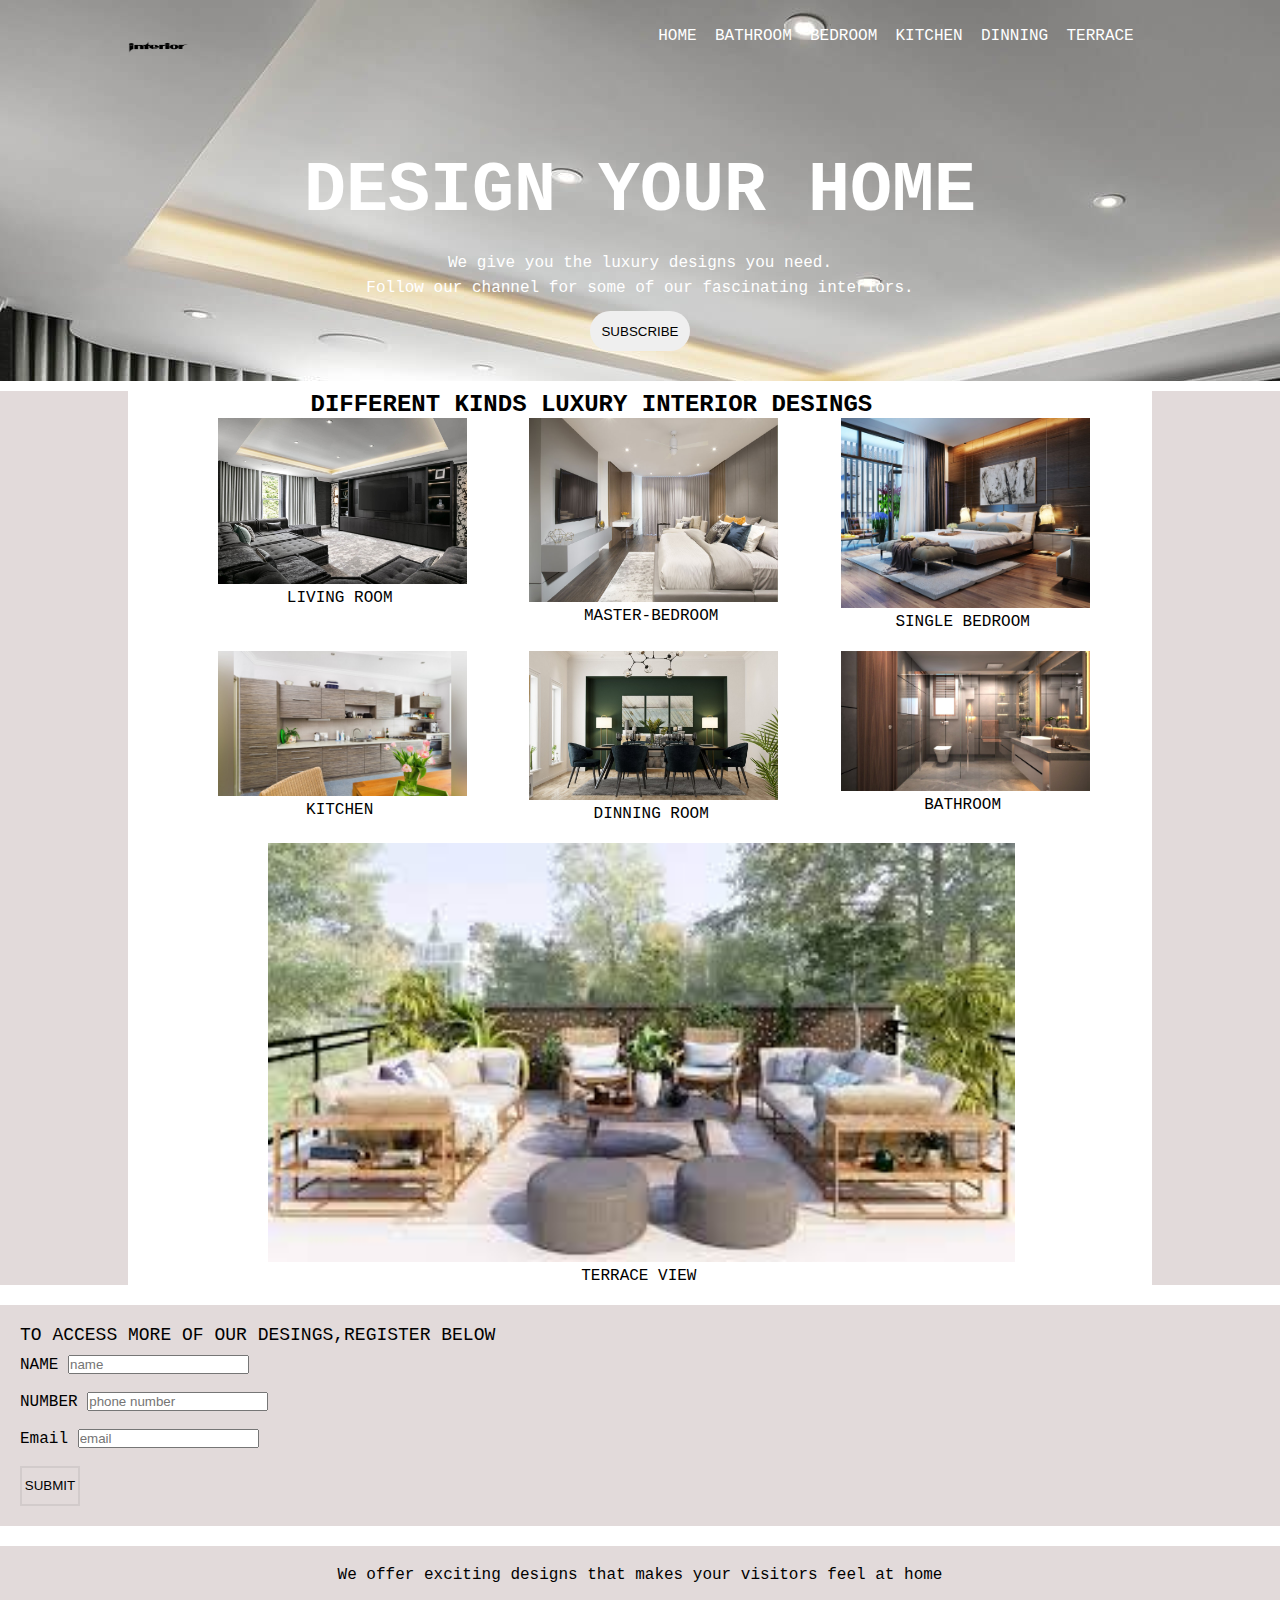
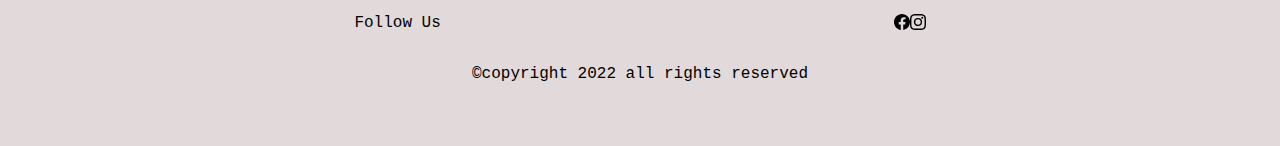
<file: my project/index.html>
<!DOCTYPE html>
<html lang="en">
<head>
    <meta charset="UTF-8">
    <meta name="viewport" content="width=device-width, initial-scale=1.0">
    <title>Document</title>
    <link rel="stylesheet" href="styles.css">
</head>
<body>
    <header>
        <div class="wrapper">
            <nav>
              <div class="logo">
               <img  src="images/interior-logo-png-transparent.png" alt="">
             </div>
             <div class="nav-bar">
              <div class="list-bar">
                <ul>
                  <li>home</li>
                  <li>bathroom</li>
                  <li>bedroom</li>
                  <li>kitchen</li>
                  <li>dinning</li>
                  <li>terrace</li>
               </ul>
              </div>
              <div class="list">
                <ul>
                  <li>home</li>
                 <li>bathroom</li>
                </ul>
              </div>
             </div>
     </nav>
     <div class="content">
          <h1>DESIGN YOUR HOME</h1>
          <p>We give you the luxury designs you need.<br> Follow our channel for some of our fascinating interiors.</p>
          <button>SUBSCRIBE</button>
     </div>
    
         </div>
    </header>
    <main>
        <div class="wrapper">
            <h2> DIFFERENT KINDS LUXURY INTERIOR DESINGS</h2>
              <div class="luxury">
                <div class="interior">
                   <div>
                    <img  src="images/interior1.jpg" alt="">
                   </div>
                   <p class="synopsis">LIVING ROOM</p>
                </div>
                <div class="interior">
                   <div>
                    <img src="images/Master-Bedrooms.jpg" alt="">
                   </div>
                   <p class="synopsis">MASTER-BEDROOM</p>
                </div>
                <div class="interior">
                   <div>
                    <img src="images/bedroom.jpg" alt="">
                   </div>
                   <p class="synopsis">SINGLE BEDROOM</p>
                </div>
              </div>
             <div class="second-luxury">
                  <div class="interior">
                    <div>
                       <img src="images/Tkitchen.jpg" alt="">
                    </div>
                    <p class="synopsis">KITCHEN</p>
                  </div>
                  <div class="interior">
                    <div>
                       <img src="images/dining-room.jpg" alt="">
                    </div>
                    <p class="synopsis">DINNING ROOM</p>
                  </div>
                  <div class="interior">
                    <div>
                        <img src="images/luxury bathroom.jpg" alt="">
                    </div>
                    <p class="synopsis">BATHROOM</p>
                  </div>
             </div>
                  <div class="terrace">
                      <div class="view">
                        <img src="images/terrace.jpg" alt="">
                      </div>
                      <p class="synopsis">TERRACE VIEW</p>
                  </div>
        </div>
    </main>
    <section>
      <div>
        <h6>TO ACCESS MORE OF OUR DESINGS,REGISTER BELOW</h6>
      </div>
      <div class="finish">
        <div>
          <label>NAME</label>
          <input type="text" placeholder="name">
          
        </div>
        <br>
        <div>
          <label>NUMBER</label>
        <input type="number" placeholder="phone number">
        </div>
        <br>
        <div>
          <label>Email</label>
          <input type="text" placeholder="email">
        </div>
        <br>
        <div class="end">
          <button>SUBMIT</button>
        </div>
       
      </div>
    </section>
    <footer>
      <div class="wrapper">
         <div class="follow">
          <p >We offer exciting designs that makes your visitors feel at home</p>
         </div>
         
          <div class="close">
              <p>Follow Us</p>
              <div class="pix">
                <div class="social">
                  <img src="images/facebook.svg" alt="">
                </div>
                <div class="social">
                  <img src="images/instagram.svg" alt="">
                </div>
              </div>
          </div>
          <div class="end-line">
          <p>&#169;copyright 2022 all rights reserved</p>
         </div>
      </div>
    </footer>
</body>
</html>
</file>
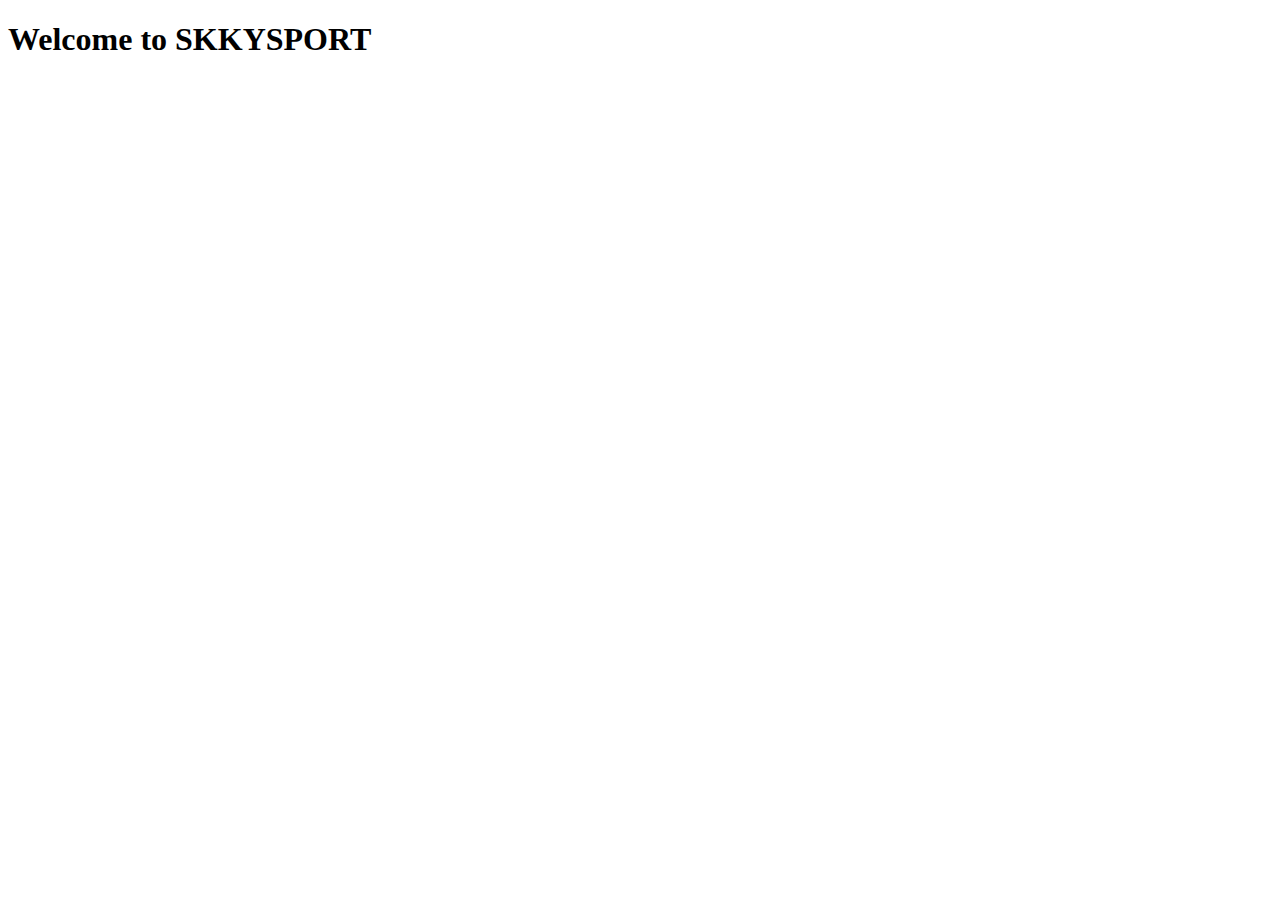
<file: SKYSPORT/index.html>
<!DOCTYPE html>
<html lang="en">
<head>
    <meta charset="UTF-8">
    <meta name="viewport" content="width=device-width, initial-scale=1.0">
    <title>Document</title>
</head>
<body>
    <h1>Welcome to SKKYSPORT</h1>
</body>
</html>
</file>
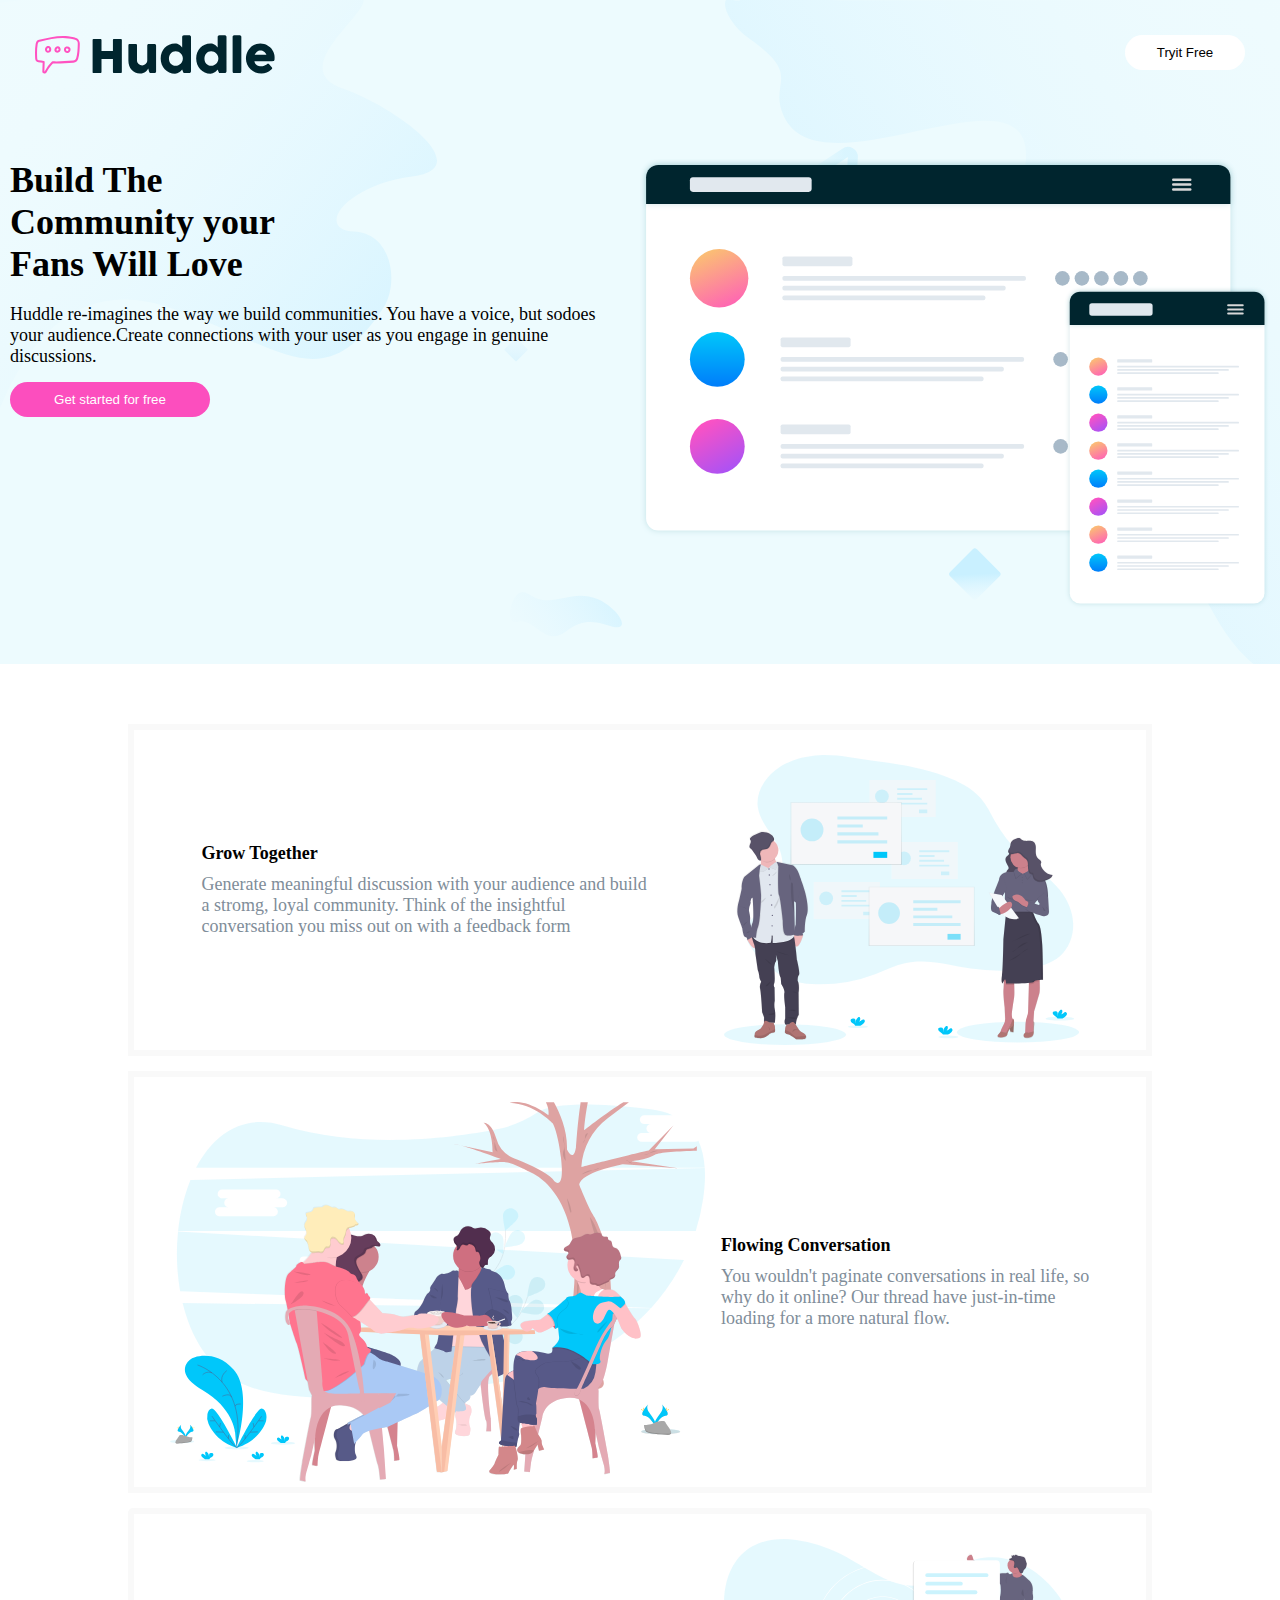
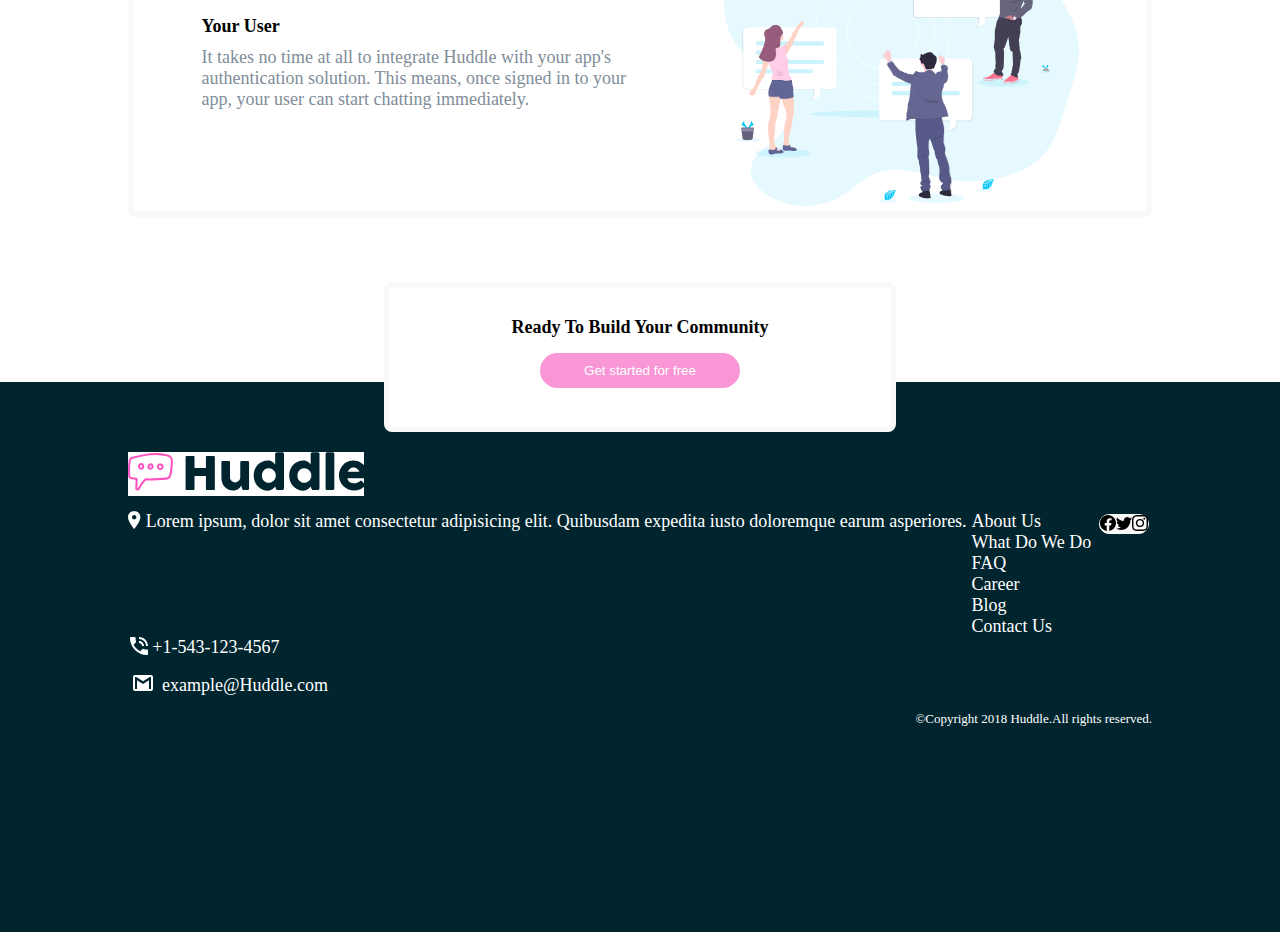
<file: SKYSPORT/FIRST PROJECT/index.html>
<!DOCTYPE html>
<html lang="en">
<head>
    <meta charset="UTF-8">
    <meta name="viewport" content="width=device-width, initial-scale=1.0">
    <title>Document</title>
    <link rel="stylesheet" href="project.css">
    <link rel="stylesheet" href="images/images/favicon-32x32.png">
</head>
<body>
    <!--This is my header section-->
    <section>
            <header>
              <div class="logo">
                <img src="images/images/logo.svg">
                    <button class="first">Tryit Free</button>
            </header>
            <div class="chat">
                <div class="aim">
                    <h1>Build The Community your Fans Will Love</h1>
                    <p>Huddle re-imagines the way we build communities. You have a voice, but sodoes your audience.Create connections with your user as you engage in genuine discussions.</p>
                    <div class="mockups">
                        <button class="second">Get started for free</button>
                    </div>
                </div>
                <div class="photo-mockups" >
                    <img src="images/images/illustration-mockups.svg" alt="">
                </div>
            </div>
    </section>
    <!--This is my main section-->
    <main>
        <div class="wrapper">
           <div class="grow-together">
              <div class="short-text">
                  <p class="synopsis"> Grow Together</p>
                  <p>Generate meaningful discussion with your audience and build a stromg, loyal community. Think of the insightful conversation you miss out on with a feedback form</p>
              </div>
              <!-- image -->
              <div class="pix-grow">
                  <img src="images/images/illustration-grow-together.svg" alt="">
              </div>
           </div>
           <div class="flowing">
               <div class="pix-convo">
                <img  src="images/images/illustration-flowing-conversation.svg" alt="">
               </div>
               <div class="conversation">
                <p class="synopsis">Flowing Conversation</p>
                <p>You wouldn't paginate conversations in real life, so why do it online? Our thread have just-in-time loading for a more natural flow.</p>
               </div>
           </div>
           <div class="users">
              <div class="short-text">
                <p class="synopsis">Your User</p>
                <p>It takes no time at all to integrate Huddle with your app's authentication solution. This means, once signed in to your app, your user can start chatting immediately.</p>
              </div>
              <div class="pix-grow">
                <img  src="images/images/illustration-your-users.svg" alt="">
              </div> 
           </div>
           <div class="last">
             <p class="synopsis-para">Ready To Build Your Community</p>
             <button class="third">Get started for free</button>
           </div>
        </div>
    </main>

    <!--This is my footer sectton-->
    <footer>
      <div class="wrapper-footer">
          <div class="end">
             <img src="images/images/logo.svg">
          </div>
          <div class="address">
            <div>
             <img src="images/images/icon-location.svg" alt="">
            </div>
            <div>
              <p>Lorem ipsum, dolor sit amet consectetur adipisicing elit. Quibusdam expedita iusto doloremque earum asperiores.</p>
            </div>
            <div class="list">
              <div>
                <ul>
                    <li>About Us</li>
                    <li>What Do We Do</li>
                    <li>FAQ</li>
                </ul>
              </div>
              <div>
                <ul>
                    <li>Career</li>
                    <li>Blog</li>
                    <LI>Contact Us</LI>
                </ul>
              </div> 
            </div>
             

              <div class="social">
                <div>
                  <img src="images/facebook.svg">
                </div>
                <div>
                  <img src="images/twitter.svg">
                </div>
                <div>
                  <img src="images/instagram.svg">
                </div>
              </div>
         </div>
          <div class="message">
            <div>
               <img src="images/images/icon-phone.svg" alt="">
            </div>
             <p>+1-543-123-4567</p>
        </div>
           <div class="mail">
              <div>
               <img src="images/images/icon-email.svg" alt="">
           </div>
           <p>example@Huddle.com</p>
       </div>
         <div class="close-line">
           <p>&#169;Copyright 2018 Huddle.All rights reserved.</p>
        </div>
      </div>
    </footer>
</body>
</html>
</file>
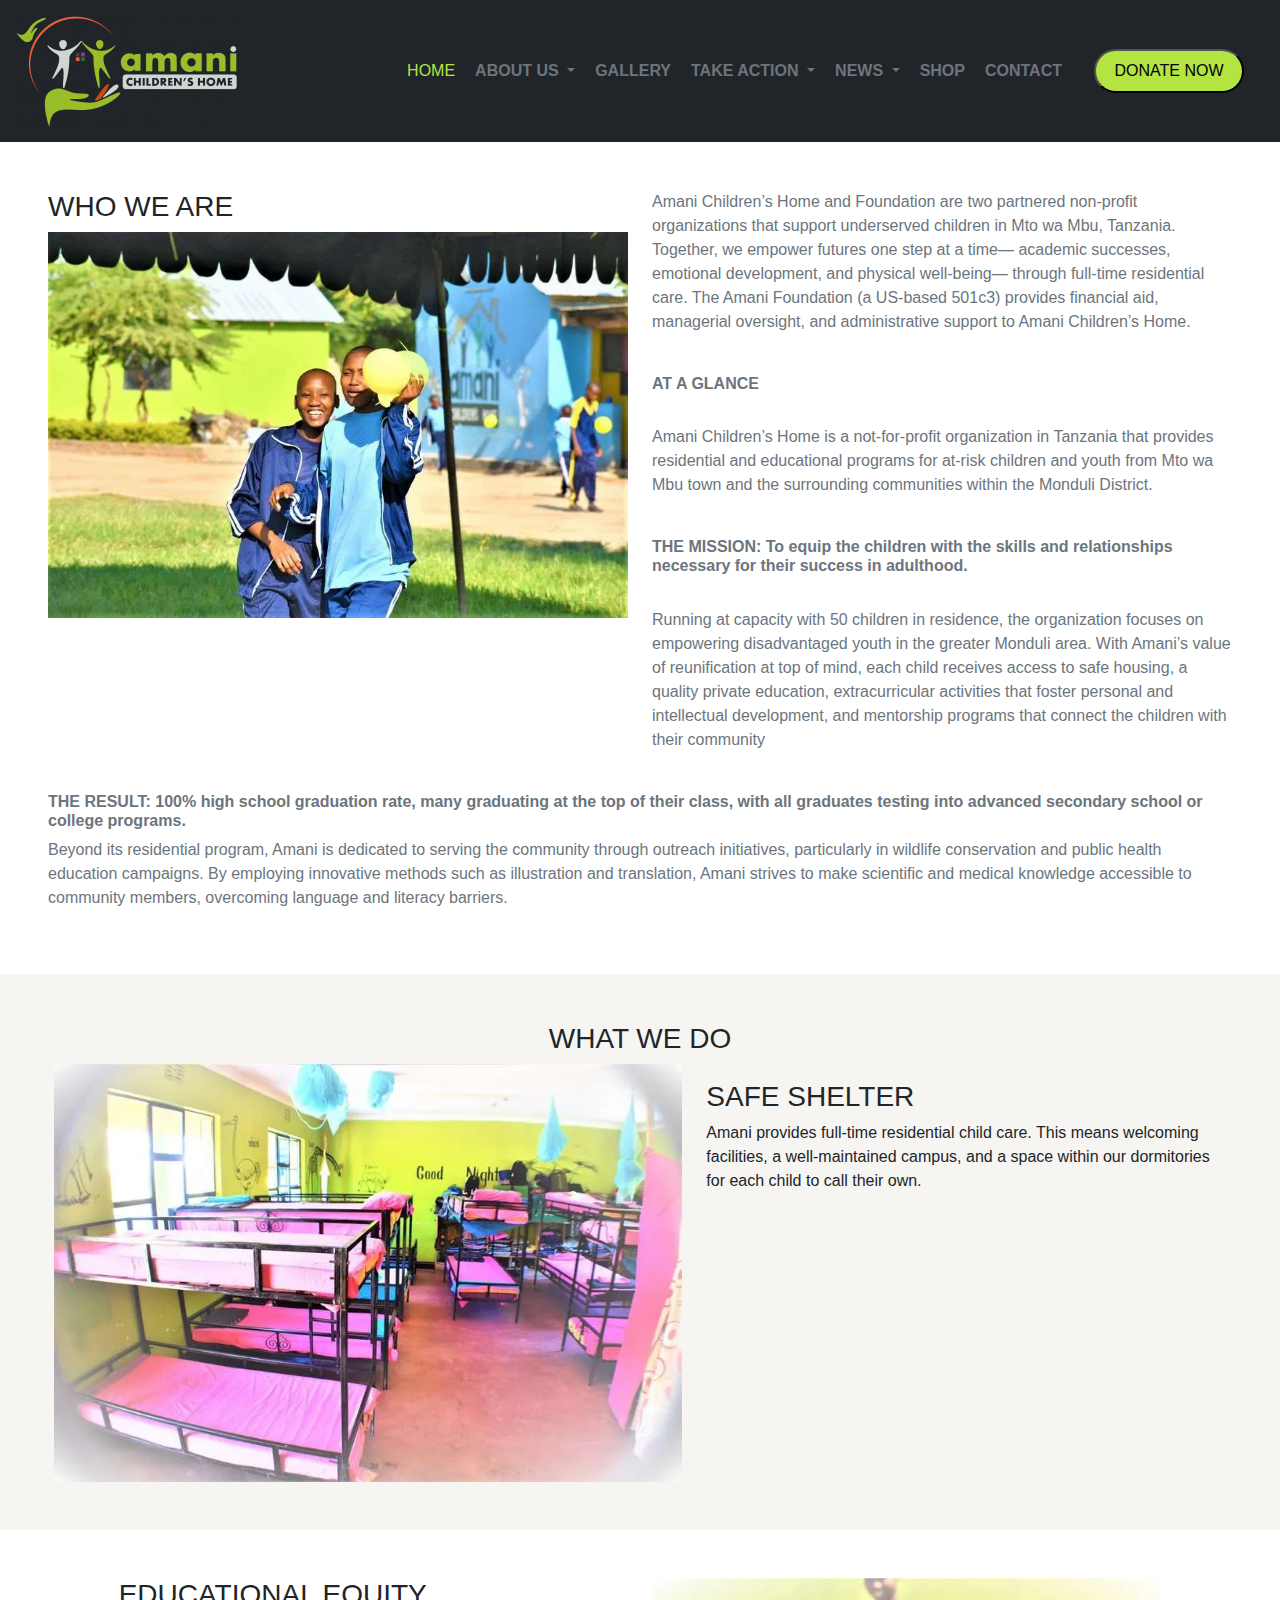
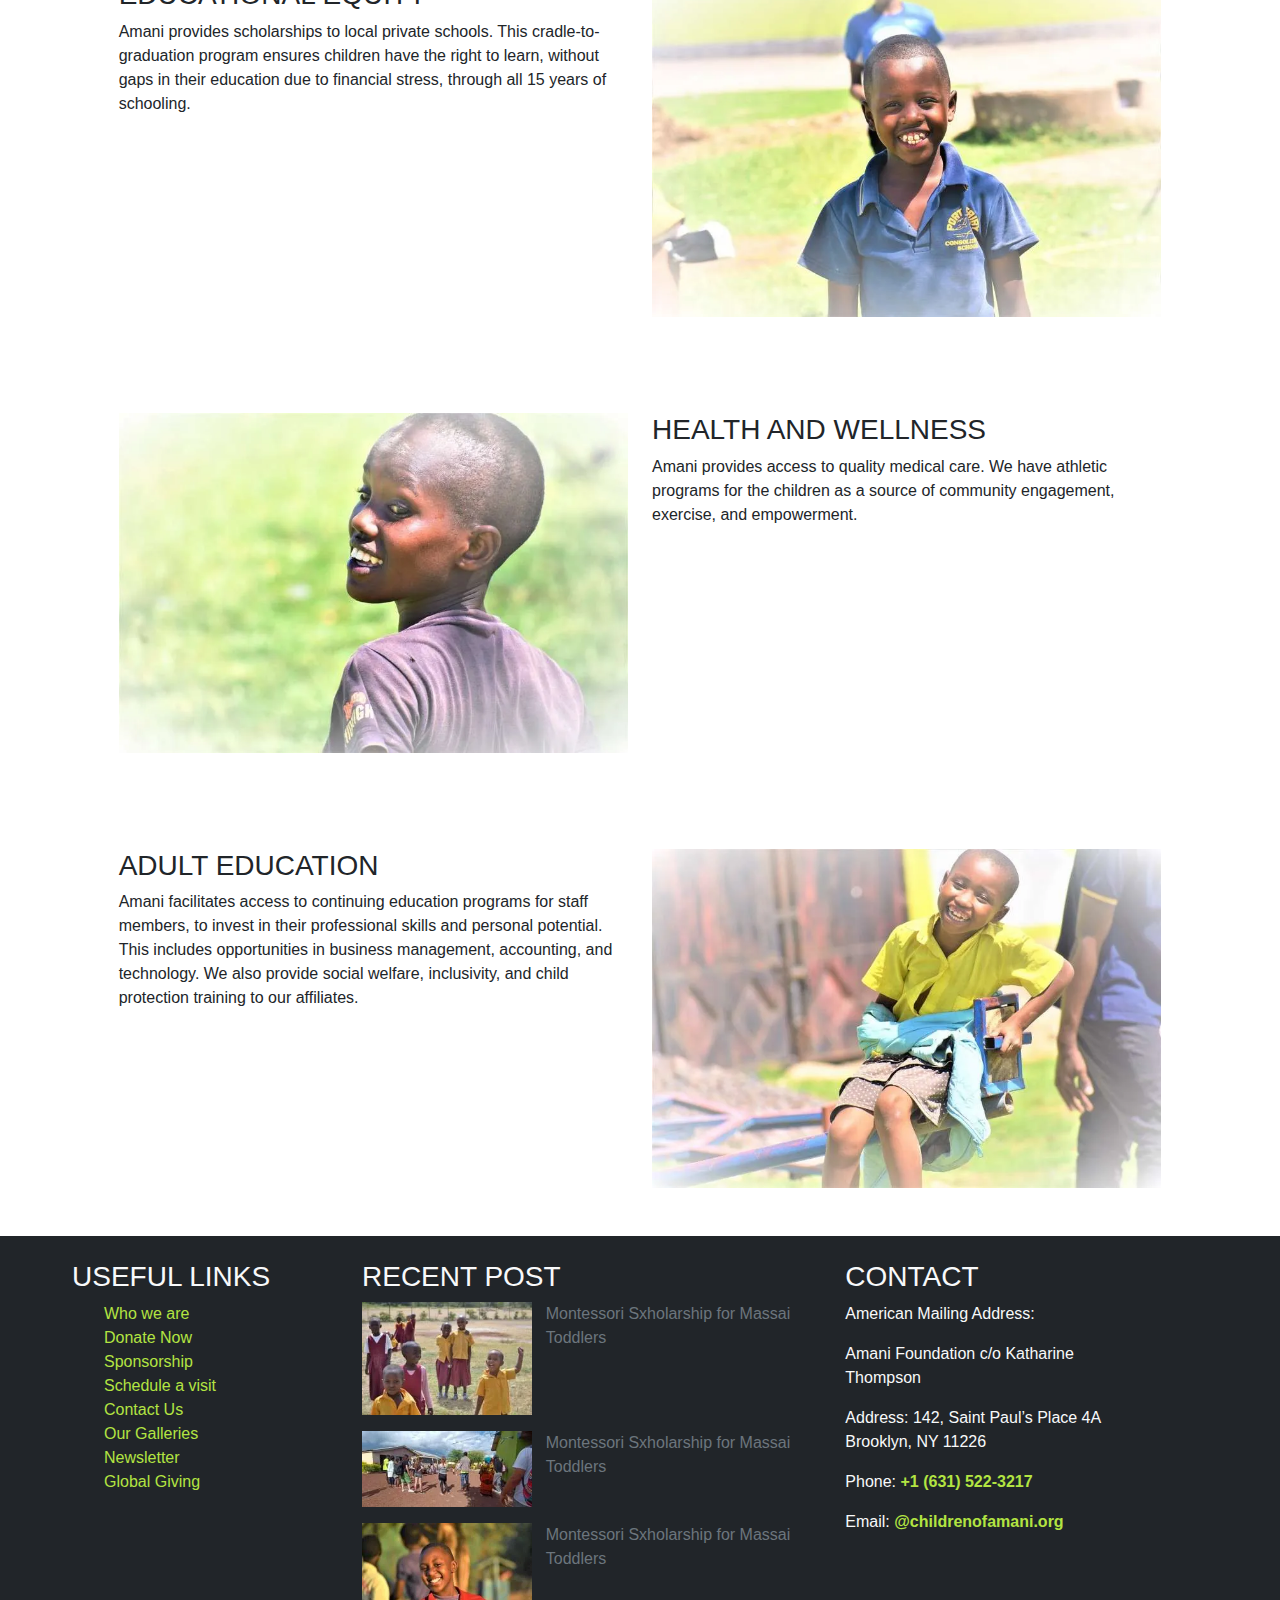
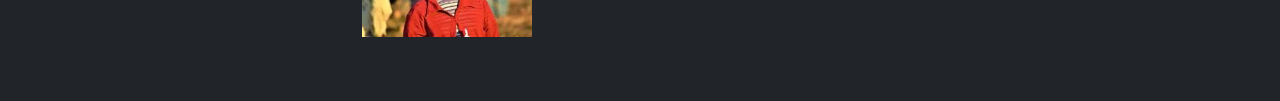
<file: Bootstrap project/about.html>
<!DOCTYPE html>
<html lang="en">
<head>
    <meta charset="UTF-8">
    <meta name="viewport" content="width=device-width, initial-scale=1.0">
    <title>Document</title>
    <link rel="stylesheet" href="css/bootstrap.css">
    <link rel="stylesheet" href="styles.css">
</head>
<body>

  <!-- MY NAV-->
  <nav class="navbar navbar-expand-lg bg-dark">
    <div class="container-fluid">
      <a class="navbar-brand" href="#"><img src="images/amanipng_3-q1tgl1mfhqfos27glsx5z86ufooydhaqclgn9koxzc.png" alt=""></a>
      <button class="navbar-toggler bg-secondary" type="button" data-bs-toggle="collapse" data-bs-target="#navbarSupportedContent" aria-controls="navbarSupportedContent" aria-expanded="false" aria-label="Toggle navigation" >
        <span class="navbar-toggler-icon"></span>
      </button>
      <div class="collapse navbar-collapse" id="navbarSupportedContent">
        <ul class="navbar-nav ms-auto mb-2 mb-lg-0">
          <li class="nav-item">
            <a class="nav-link active-" aria-current="page" href="index.html">HOME</a>
          </li>
          <li class="nav-item dropdown">
            <a class="nav-link dropdown-toggle text-secondary fw-bold" href="about.html" role="button" data-bs-toggle="dropdown" aria-expanded="false">
              ABOUT US
            </a>
            <ul class="dropdown-menu bg-dark">
              <li><a class="dropdown-item text-secondary" href="about.html">MISSION</a></li>
              <li><a class="dropdown-item text-secondary" href="about.html">VISION</a></li>
              <li><hr class="dropdown-divider"></li>
              <li><a class="dropdown-item text-secondary" href="#">ANNUAL REPORT</a></li>
            </ul>
            <li class="nav-item">
              <a class="nav-link active text-secondary fw-bold" aria-current="page" href="#">GALLERY</a>
            </li>
          </li>
          </li>
          <li class="nav-item dropdown">
            <a class="nav-link dropdown-toggle text-secondary fw-bold" href="donations.html" role="button" data-bs-toggle="dropdown" aria-expanded="false">
              TAKE ACTION
            </a>
            <ul class="dropdown-menu bg-dark">
              <li><a class="dropdown-item text-secondary" href="donations.html">SPONSRSHIP</a></li>
              <li><a class="dropdown-item text-secondary" href="donations.html">DONATIONS</a></li>
              <li><hr class="dropdown-divider"></li>
            </ul>
            <li class="nav-item dropdown">
              <a class="nav-link dropdown-toggle text-secondary fw-bold" href="#" role="button" data-bs-toggle="dropdown" aria-expanded="false">
                NEWS
              </a>
              <ul class="dropdown-menu bg-dark">
                <li><a class="dropdown-item text-secondary" href="blog.html">BLOG UPDATE</a></li>
                <li><a class="dropdown-item text-secondary" href="blog.html">SUCCESS STORIES</a></li>
                <lI><a class="dropdown-item text-secondary" href="#">NEWS LETER</a></lI>
                <li><hr class="dropdown-divider"></li>
              </ul>
          </li>
          <li class="nav-item ">
            <a class="nav-link active text-secondary fw-bold" aria-current="page" href="#">SHOP</a>
          </li>
          <li class="nav-item pe-4">
            <a class="nav-link active text-secondary fw-bold" aria-current="page" href="#">CONTACT</a>
          </li>
        </ul>
          <button class="btn-first btn-md py-2 me-4" type="submit">DONATE NOW</button>
      </div>
    </div>
  </nav>

  <!-- THIS IS MY MAIN SECTION -->
  <main>
    <div class="container-fluid py-5">
        <div class="row mx-4">
            <div class="col-12 col-lg-6">
              <h1 class="fs-3">WHO WE ARE</h1>
              <div>
                <img class="w-100" src="images/DSC_0105.webp" alt="">
              </div>
            </div>
            <div class="col-12 col-lg-6">
              <p class="text-secondary">Amani Children’s Home and Foundation are two partnered non-profit organizations that support underserved children in Mto wa Mbu, Tanzania. Together, we empower futures one step at a time— academic successes, emotional development, and physical well-being— through full-time residential care. The Amani Foundation (a US-based 501c3) provides financial aid, managerial oversight, and administrative support to Amani Children’s Home.</p>
              <br>
               <h6 class="fw-bold text-secondary">AT A GLANCE</h6>
               <br>
               <p class="text-secondary">Amani Children’s Home is a not-for-profit organization in Tanzania that provides residential and educational programs for at-risk children and youth from Mto wa Mbu town and the surrounding communities within the Monduli District.</p>
               <br>
               <h6 class="fw-bold text-secondary">THE MISSION:  To equip the children with the skills and relationships necessary for their success in adulthood.</h6>
               <br>
               <p class="text-secondary">Running at capacity with 50 children in residence, the organization focuses on empowering disadvantaged youth in the greater Monduli area. With Amani’s value of reunification at top of mind, each child receives access to safe housing, a quality private education, extracurricular activities that foster personal and intellectual development, and mentorship programs that connect the children with their community</p>
               <br>
            </div>
            <h6 class="fw-bold text-secondary">THE RESULT:  100% high school graduation rate, many graduating at the top of their class, with all graduates testing into advanced secondary school or college programs.</h6>
            <br>
            <p class="text-secondary">Beyond its residential program, Amani is dedicated to serving the community through outreach initiatives, particularly in wildlife conservation and public health education campaigns. By employing innovative methods such as illustration and translation, Amani strives to make scientific and medical knowledge accessible to community members, overcoming language and literacy barriers.</p>
        </div>
    </div>
    <div class="container-fluid2 py-5">
        <div class="row justify-content-center">
          <h6 class="text-center fs-3">WHAT WE DO</h6>
          <div class=" col-10 col-6 col-lg-6">
            <div>
              <img class="w-100" src="images/1-1.webp" alt="">
            </div>
          </div>
             <div class="col-10 col-5 col-lg-5">  
                <h3 class="fs-3 mt-3">SAFE SHELTER</h3>
                <p>Amani provides full-time residential child care. This means welcoming facilities, a well-maintained campus, and a space within our dormitories for each child to call their own.</p>
            </div>
        </div>
    </div>
    <div class="container-fluid py-5">
       <div class="row justify-content-center">
           <div class=" col-10 col-5 col-lg-5">
               <h3 class="fs-3">EDUCATIONAL EQUITY</h3>
               <p>Amani provides scholarships to local private schools. This cradle-to-graduation program ensures children have the right to learn, without gaps in their education due to financial stress, through all 15 years of schooling.</p>
           </div>
           <div class="ol-10 col-5 col-lg-5">
               <div>
                <img class="w-100" src="images/4.webp" alt="">
               </div>
           </div>
       </div>
    </div>
    <div class="container-fluid py-5">
       <div class="row justify-content-center">
         <div class="col-10 col-lg-5">
           <div>
            <img class="w-100" src="images/5.webp" alt="">
           </div>
         </div>
        <div class="col-10 col-lg-5">
            <h3 class="fs-3">HEALTH AND WELLNESS</h3>
            <p>Amani provides access to quality medical care. We have athletic programs for the children as a source of community engagement, exercise, and empowerment.</p>
        </div>
       </div>
    </div>
    <div class="container-fluid py-5">
      <div class="row justify-content-center">
          <div class="col-10 col-5 col-lg-5">
             <h3 class="fs-3">ADULT EDUCATION</h3>
             <p>Amani facilitates access to continuing education programs for staff members, to invest in their professional skills and personal potential. This includes opportunities in business management, accounting, and technology. We also provide social welfare, inclusivity, and child protection training to our affiliates.</p>
          </div>
          <div class="col-10 col-5 col-lg-5">
              <div>
                <img class="w-100" src="images/7.webp" alt="">
              </div>
          </div>
      </div>
    </div>
  </main>
<!-- MY FOOTER -->
<footer>
  <div class="container-fluid bg-dark pt-4 pb-5">
     <div class="row mx-5">
       <div class="col-10 col-lg-3 text-light">
        <h3>USEFUL LINKS</h3>
           <ul class="list">
            <li>Who we are</li>
            <li>Donate Now</li>
            <li>Sponsorship</li>
            <li>Schedule a visit</li>
            <li>Contact Us</li>
            <li>Our Galleries</li>
            <li>Newsletter</li>
            <li>Global Giving</li>
           </ul>
       </div>
       <div class="col-10 col-lg-5 text-light">
         <h3>RECENT POST</h3>
         <div class="d-flex flex-wrap justify-content-between mb-3">
          <div class="footer_img">
            <img class="w-100" src="images/DSC_0126-300x200.webp" alt="">
           </div>
           <p class="text-secondary footer_img_text">Montessori Sxholarship for Massai Toddlers</p>
         </div>
         <div class="d-flex flex-wrap justify-content-between mb-3">
          <div class="footer_img">
            <img class="w-100" src="images/aaa.webp" alt="">
           </div>
           <p class="text-secondary footer_img_text">Montessori Sxholarship for Massai Toddlers</p>
         </div>
         <div class="d-flex flex-wrap justify-content-between mb-3">
          <div class="footer_img">
            <img class="w-100" src="images/Asha-300x200.webp" alt="">
           </div>
           <p class="text-secondary footer_img_text">Montessori Sxholarship for Massai Toddlers</p>
         </div>
         
        </div>
        <div class="col-10 col-lg-3 text-light">
           <h3>CONTACT</h3>
           <p>American Mailing Address: </p>
            <p>Amani Foundation c/o Katharine Thompson</p>
            <p>Address: 142, Saint Paul’s Place 4A
              Brooklyn, NY 11226</p>
            <p> Phone: <strong class="add">+1 (631) 522-3217</strong></p>
            <p>Email: <strong class="add">@childrenofamani.org</strong></p>
           
            
        </div>
     </div>
  </div>
</footer>



    <script src="js/bootstrap.js"></script>
</body>
</html>
</file>
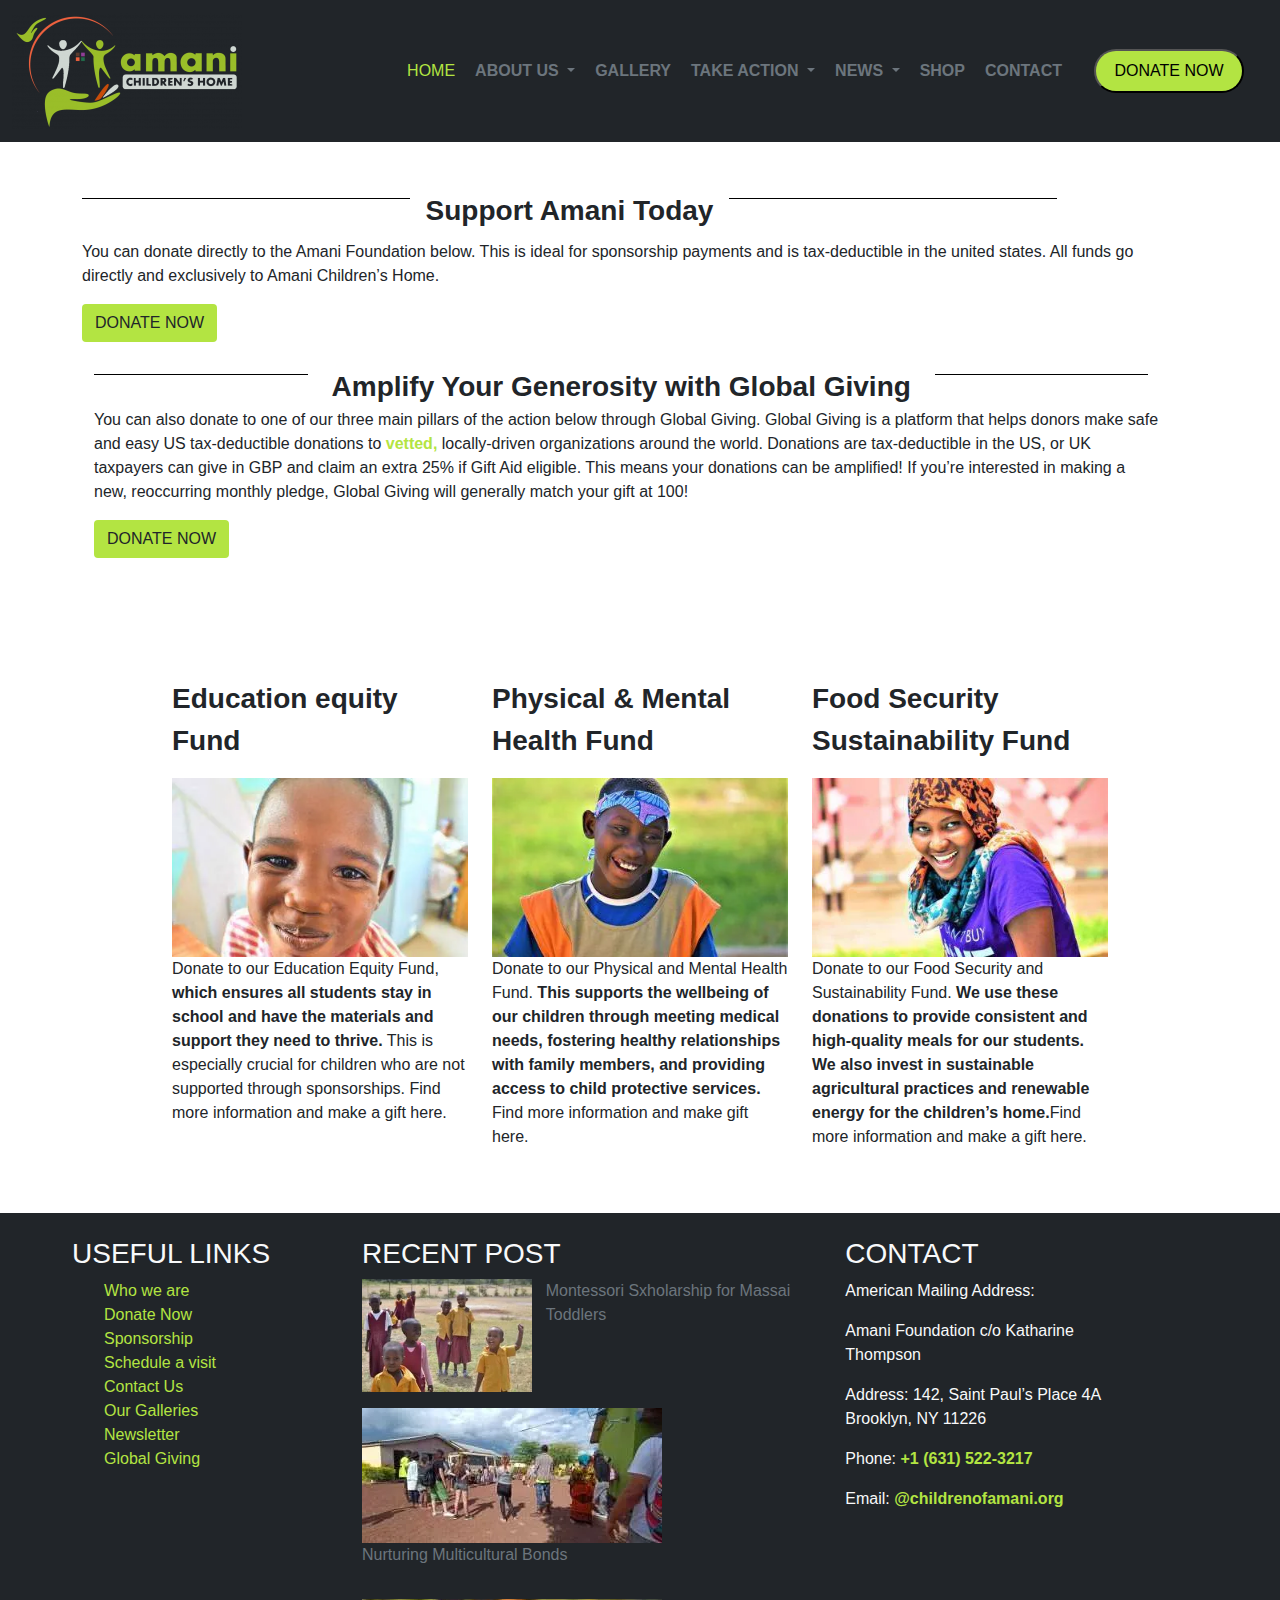
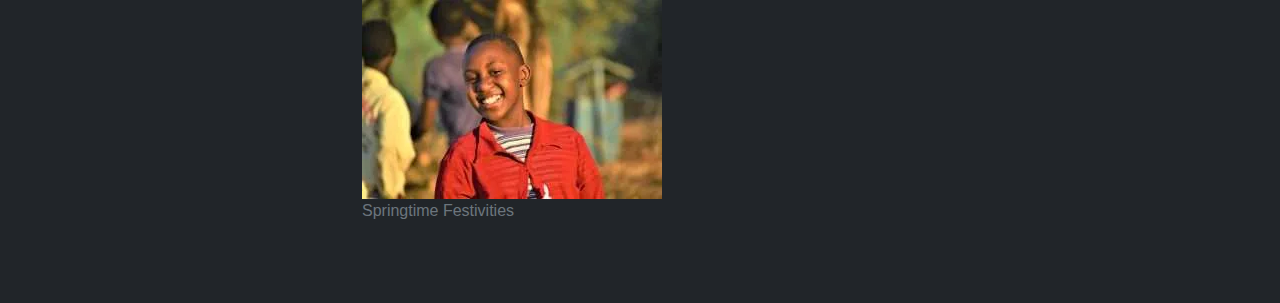
<file: Bootstrap project/donations.html>
<!DOCTYPE html>
<html lang="en">
<head>
    <meta charset="UTF-8">
    <meta name="viewport" content="width=device-width, initial-scale=1.0">
    <title>Document</title>
    <link rel="stylesheet" href="css/bootstrap.css">
    <link rel="stylesheet" href="styles.css">
</head>
<body>
     <!-- MY NAV-->
  <nav class="navbar navbar-expand-lg bg-dark">
    <div class="container-fluid">
      <a class="navbar-brand" href="#"><img src="images/amanipng_3-q1tgl1mfhqfos27glsx5z86ufooydhaqclgn9koxzc.png" alt=""></a>
      <button class="navbar-toggler bg-secondary" type="button" data-bs-toggle="collapse" data-bs-target="#navbarSupportedContent" aria-controls="navbarSupportedContent" aria-expanded="false" aria-label="Toggle navigation" >
        <span class="navbar-toggler-icon"></span>
      </button>
      <div class="collapse navbar-collapse" id="navbarSupportedContent">
        <ul class="navbar-nav ms-auto mb-2 mb-lg-0">
          <li class="nav-item">
            <a class="nav-link active-" aria-current="page" href="index.html">HOME</a>
          </li>
          <li class="nav-item dropdown">
            <a class="nav-link dropdown-toggle text-secondary fw-bold" href="about.html" role="button" data-bs-toggle="dropdown" aria-expanded="false">
              ABOUT US
            </a>
            <ul class="dropdown-menu bg-dark">
              <li><a class="dropdown-item text-secondary" href="about.html">MISSION</a></li>
              <li><a class="dropdown-item text-secondary" href="about.html">VISION</a></li>
              <li><hr class="dropdown-divider"></li>
              <li><a class="dropdown-item text-secondary" href="#">ANNUAL REPORT</a></li>
            </ul>
            <li class="nav-item">
              <a class="nav-link active text-secondary fw-bold" aria-current="page" href="#">GALLERY</a>
            </li>
          </li>
          </li>
          <li class="nav-item dropdown">
            <a class="nav-link dropdown-toggle text-secondary fw-bold" href="donations.html" role="button" data-bs-toggle="dropdown" aria-expanded="false">
              TAKE ACTION
            </a>
            <ul class="dropdown-menu bg-dark">
              <li><a class="dropdown-item text-secondary" href="donations.html">SPONSRSHIP</a></li>
              <li><a class="dropdown-item text-secondary" href="donations.html">DONATIONS</a></li>
              <li><hr class="dropdown-divider"></li>
            </ul>
            <li class="nav-item dropdown">
              <a class="nav-link dropdown-toggle text-secondary fw-bold" href="#" role="button" data-bs-toggle="dropdown" aria-expanded="false">
                NEWS
              </a>
              <ul class="dropdown-menu bg-dark">
                <li><a class="dropdown-item text-secondary" href="blog.html">BLOG UPDATE</a></li>
                <li><a class="dropdown-item text-secondary" href="blog.html">SUCCESS STORIES</a></li>
                <lI><a class="dropdown-item text-secondary" href="#">NEWS LETER</a></lI>
                <li><hr class="dropdown-divider"></li>
              </ul>
          </li>
          <li class="nav-item ">
            <a class="nav-link active text-secondary fw-bold" aria-current="page" href="#">SHOP</a>
          </li>
          <li class="nav-item pe-4">
            <a class="nav-link active text-secondary fw-bold" aria-current="page" href="#">CONTACT</a>
          </li>
        </ul>
          <button class="btn-first btn-md py-2 me-4" type="submit">DONATE NOW</button>
      </div>
    </div>
  </nav>
  <!-- MY MAIN SECTION -->
  <div class="container py-5">
     <div class="row w-100">
      <div class="d-flex "style="background-color:  white">
      <div class="mt-2" style="height: 1px; width: 30%; background-color: black;"></div>
      <span class="px-3 mb-2 fw-bold fs-3">Support Amani Today</span>
      <div class="mt-2" style="height: 1px; width: 30%; background-color: black;"></div>
      </div>
      <p>You can donate directly to the Amani Foundation below. This is ideal for sponsorship payments and is tax-deductible in the united states.  All funds go directly and exclusively to Amani Children’s Home. </p>
      <div class="align-center w-100">
        <button class="btn btn-xl text-sm">DONATE NOW</button>
      </div>
     </div>
     <div class="container py-4">
         <div class="row w-100">
           <div class="d-flex" style="background-color: white;">
             <div class="mt-2" style="height: 1px; width: 20%; background-color: black;"></div>
             <span class="px-4 fw-bold fs-3">Amplify Your Generosity with Global Giving</span>
             <div class="mt-2" style="height: 1px; width: 20%; background-color: black;"></div>
           </div>
           <p>You can also donate to one of our three main pillars of the action below through Global Giving. Global Giving is a platform that helps donors make safe and easy US tax-deductible donations to <strong class="add">vetted,</strong> locally-driven organizations around the world. Donations are tax-deductible in the US, or UK taxpayers can give in GBP and claim an extra 25% if Gift Aid eligible. This means your donations can be amplified! If you’re interested in making a new, reoccurring monthly pledge, Global Giving will generally match your gift at 100!</p>
           <div class="align-center w-100">
            <button class="btn btn-xl text-sm">DONATE NOW</button>
          </div>
         </div>
     </div>
  </div>
  <div class="container-fluid py-5">
     <div class="row justify-content-center">
        <div class="col-10 col-3 col-lg-3">
          <p class="fw-bold fs-3">Education equity Fund</p>
          <div>
            <img class="w-100" src="images/2.webp" alt="">
          </div>
          <p>Donate to our Education Equity Fund, <strong>which ensures all students stay in school and have the materials and support they need to thrive.</strong>  This is especially crucial for children who are not supported through sponsorships. Find more information and make a gift here.</p>
        </div>
        <div class=" col-10 col-3 col-lg-3">
           <p class="fw-bold fs-3">Physical & Mental Health Fund</p>
           <div>
            <img class="w-100" src="images/1.webp" alt="">
           </div>
           <p>Donate to our Physical and Mental Health Fund. <strong>This supports the wellbeing of our children through meeting medical needs, fostering healthy relationships with family members, and providing access to child protective services.</strong> Find more information and make gift here.</p>
        </div>
        <div class="col-3">
             <p class="fw-bold fs-3">Food Security Sustainability Fund</p>
             <div>
              <img class="w-100" src="images/3.webp" alt="">
             </div>
             <p>Donate to our Food Security and Sustainability Fund. <strong>We use these donations to provide consistent and high-quality meals for our students. We also invest in sustainable agricultural practices and renewable energy for the children’s home.</strong>Find more information and make a gift here.</p>
        </div>
     </div>
  </div>
</main>
    <!-- MY FOOTER -->
    <footer>
        <div class="container-fluid bg-dark pt-4 pb-5">
           <div class="row mx-5">
             <div class="col-10 col-lg-3 text-light">
              <h3>USEFUL LINKS</h3>
                 <ul class="list">
                  <li>Who we are</li>
                  <li>Donate Now</li>
                  <li>Sponsorship</li>
                  <li>Schedule a visit</li>
                  <li>Contact Us</li>
                  <li>Our Galleries</li>
                  <li>Newsletter</li>
                  <li>Global Giving</li>
                 </ul>
             </div>
             <div class="col-10 col-lg-5 text-light">
               <h3>RECENT POST</h3>
               <div class="d-flex flex-wrap justify-content-between mb-3">
                <div class="footer_img">
                  <img class="w-100" src="images/DSC_0126-300x200.webp" alt="">
                 </div>
                 <p class="text-secondary footer_img_text">Montessori Sxholarship for Massai Toddlers</p>
               </div>
               <div class="d-flex flex-wrap justify-content-between mb-3">
                <div class="footer">
                  <img class="w-100" src="images/aaa.webp" alt="">
                 </div>
                 <p class="text-secondary footer_img_text">Nurturing Multicultural Bonds</p>
               </div>
               <div class="d-flex flex-wrap justify-content-between mb-3">
                <div>
                  <img class="w-100" src="images/Asha-300x200.webp" alt="">
                 </div>
                 <p class="text-secondary footer_img_text">Springtime Festivities</p>
               </div>
               
              </div>
              <div class="col-10 col-lg-3 text-light">
                 <h3>CONTACT</h3>
                 <p>American Mailing Address: </p>
                  <p>Amani Foundation c/o Katharine Thompson</p>
                  <p>Address: 142, Saint Paul’s Place 4A
                    Brooklyn, NY 11226</p>
                  <p> Phone: <strong class="add">+1 (631) 522-3217</strong></p>
                  <p>Email: <strong class="add">@childrenofamani.org</strong></p>
                 
                  
              </div>
           </div>
        </div>
      </footer>
    
        <script src="js/bootstrap.js"></script>
    
</body>
</html>
</file>
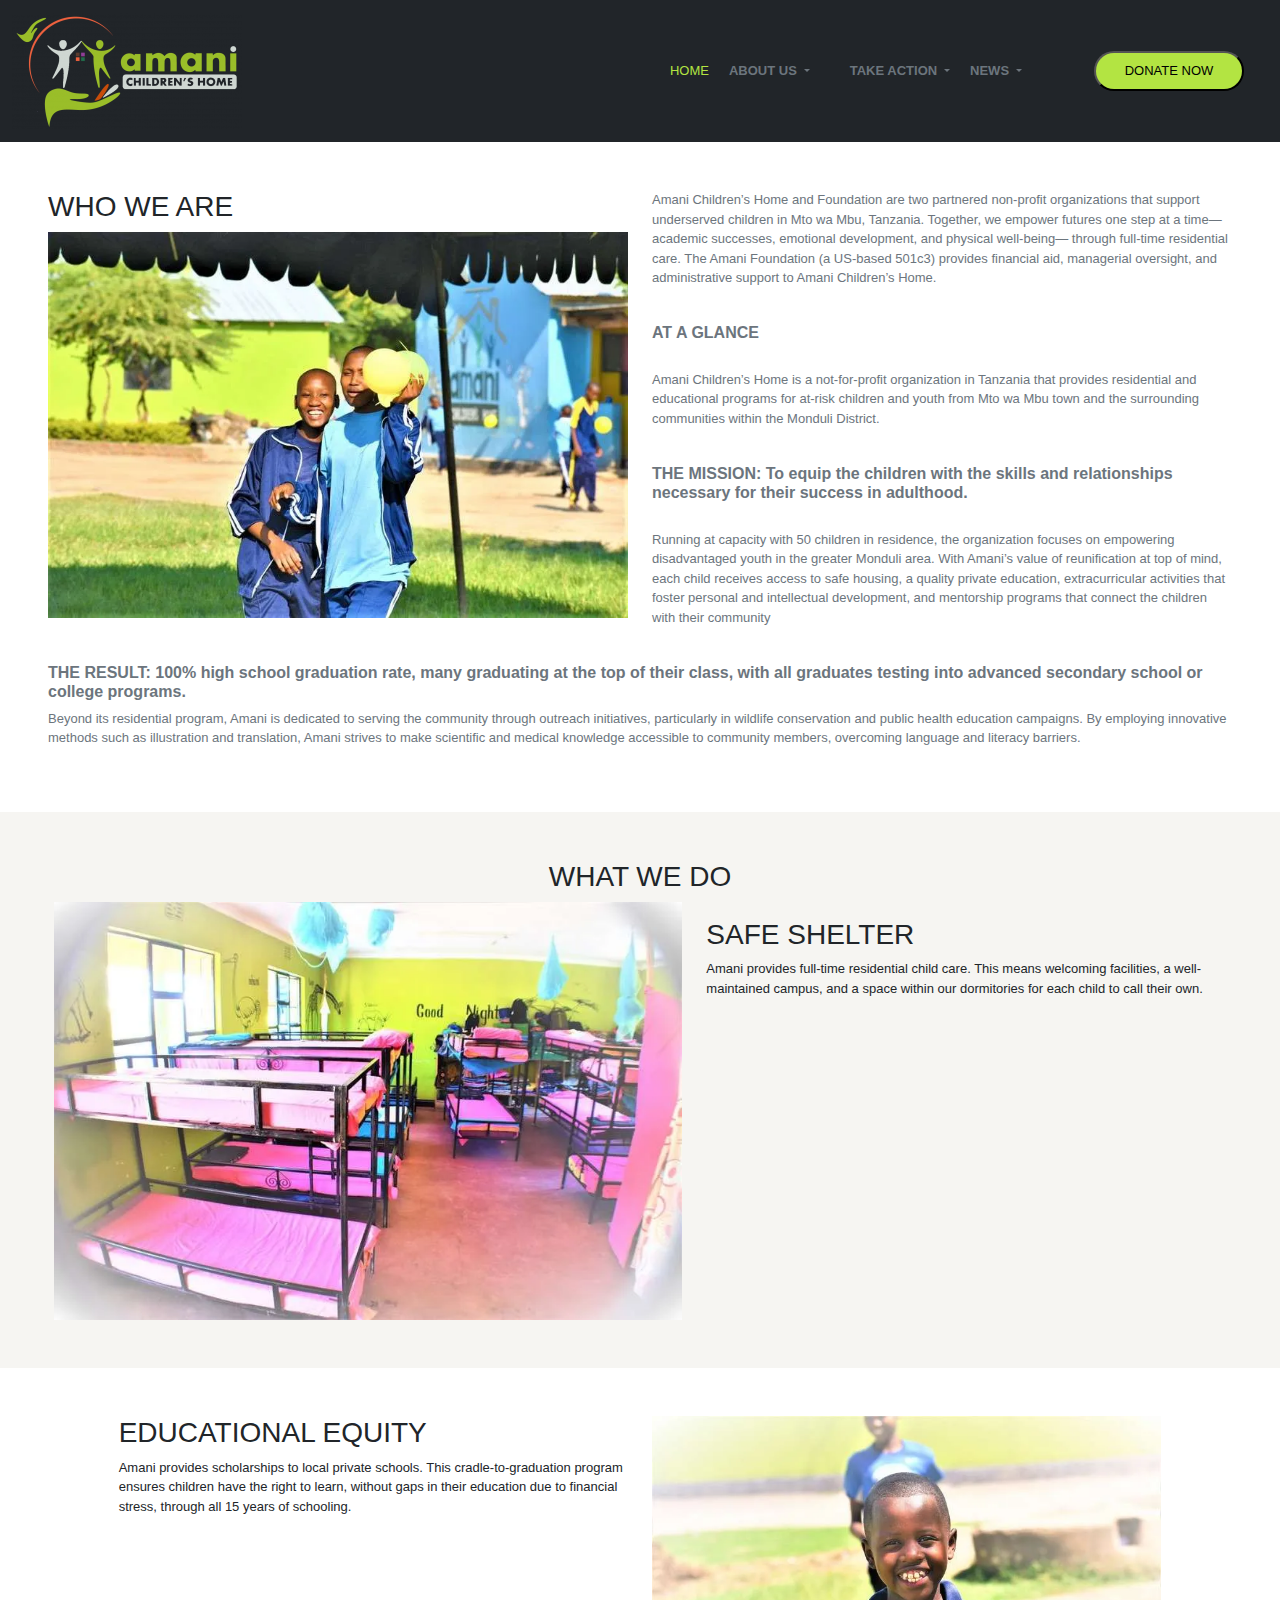
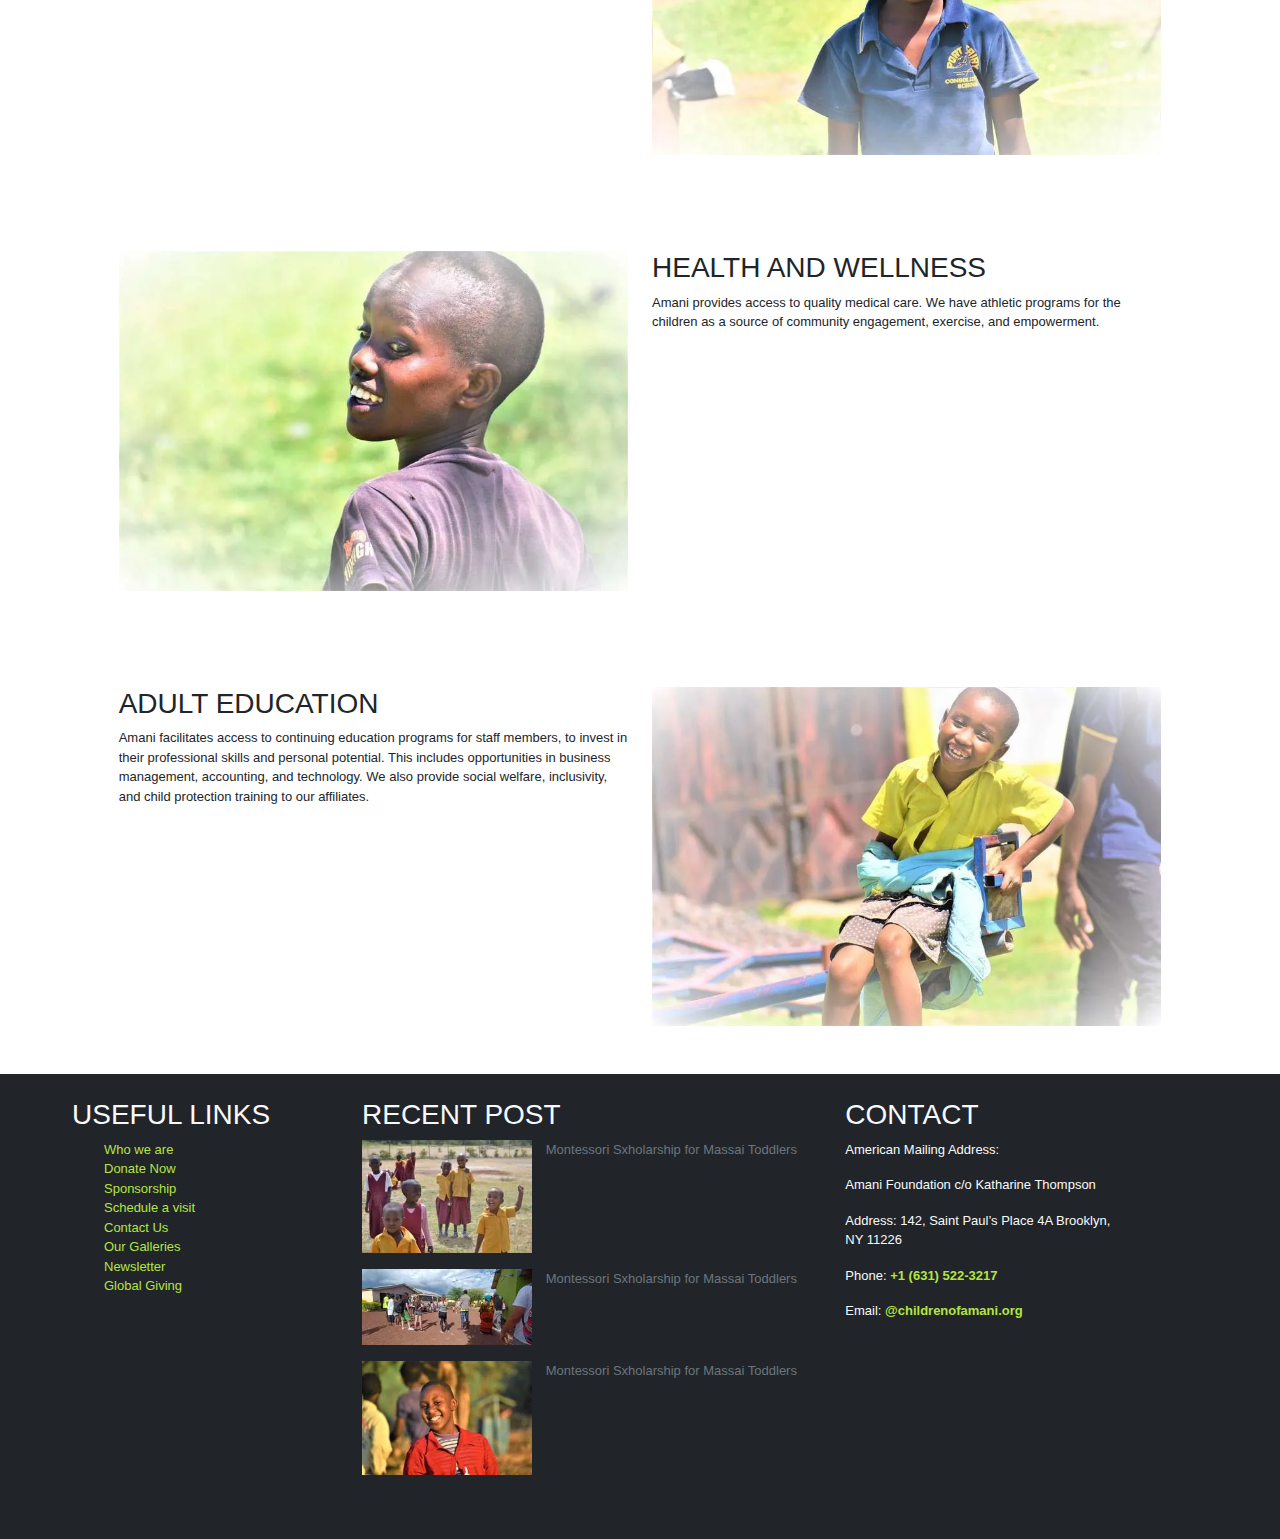
<file: Bootstrap/about.html>
<!DOCTYPE html>
<html lang="en">
<head>
    <meta charset="UTF-8">
    <meta name="viewport" content="width=device-width, initial-scale=1.0">
    <title>Document</title>
    <link rel="stylesheet" href="css/bootstrap.css">
    <link rel="stylesheet" href="styles.css">
</head>
<body>

  <!-- MY NAV-->
  <nav class="navbar navbar-expand-lg bg-dark">
    <div class="container-fluid">
      <a class="navbar-brand" href="#"><img src="images/amanipng_3-q1tgl1mfhqfos27glsx5z86ufooydhaqclgn9koxzc.png" alt=""></a>
      <button class="navbar-toggler bg-secondary" type="button" data-bs-toggle="collapse" data-bs-target="#navbarSupportedContent" aria-controls="navbarSupportedContent" aria-expanded="false" aria-label="Toggle navigation" >
        <span class="navbar-toggler-icon"></span>
      </button>
      <div class="collapse navbar-collapse" id="navbarSupportedContent">
        <ul class="navbar-nav ms-auto mb-2 mb-lg-0">
          <li class="nav-item">
            <a class="nav-link active-" aria-current="page" href="index.html">HOME</a>
          </li>
          <li class="nav-item dropdown">
            <a class="nav-link dropdown-toggle text-secondary fw-bold" href="about.html" role="button" data-bs-toggle="dropdown" aria-expanded="false">
              ABOUT US
            </a>
            <ul class="dropdown-menu bg-dark">
              <li><a class="dropdown-item text-secondary" href="about.html">MISSION</a></li>
              <li><a class="dropdown-item text-secondary" href="about.html">VISION</a></li>
            </ul>
            <li class="nav-item">
              <a class="nav-link active text-secondary fw-bold" aria-current="page" href="#"></a>
            </li>
          </li>
          </li>
          <li class="nav-item dropdown">
            <a class="nav-link dropdown-toggle text-secondary fw-bold" href="donations.html" role="button" data-bs-toggle="dropdown" aria-expanded="false">
              TAKE ACTION
            </a>
            <ul class="dropdown-menu bg-dark">
              <li><a class="dropdown-item text-secondary" href="donations.html">SPONSRSHIP</a></li>
              <li><a class="dropdown-item text-secondary" href="donations.html">DONATIONS</a></li>
              <li><hr class="dropdown-divider"></li>
            </ul>
            <li class="nav-item dropdown">
              <a class="nav-link dropdown-toggle text-secondary fw-bold" href="#" role="button" data-bs-toggle="dropdown" aria-expanded="false">
                NEWS
              </a>
              <ul class="dropdown-menu bg-dark">
                <li><a class="dropdown-item text-secondary" href="blog.html">BLOG UPDATE</a></li>
                <li><a class="dropdown-item text-secondary" href="blog.html">SUCCESS STORIES</a></li>
                <lI><a class="dropdown-item text-secondary" href="#">NEWS LETER</a></lI>
                <li><hr class="dropdown-divider"></li>
              </ul>
          </li>
          <li class="nav-item ">
            <a class="nav-link active text-secondary fw-bold" aria-current="page" href="#"></a>
          </li>
          <li class="nav-item pe-4">
            <a class="nav-link active text-secondary fw-bold" aria-current="page" href="#"></a>
          </li>
        </ul>
          <button class="btn-first btn-md py-2 me-4" type="submit">DONATE NOW</button>
      </div>
    </div>
  </nav>

  <!-- THIS IS MY MAIN SECTION -->
  <main>
    <div class="container-fluid py-5">
        <div class="row mx-4">
            <div class="col-12 col-lg-6">
              <h1 class="fs-3">WHO WE ARE</h1>
              <div>
                <img class="w-100" src="images/DSC_0105.webp" alt="">
              </div>
            </div>
            <div class="col-12 col-lg-6">
              <p class="text-secondary">Amani Children’s Home and Foundation are two partnered non-profit organizations that support underserved children in Mto wa Mbu, Tanzania. Together, we empower futures one step at a time— academic successes, emotional development, and physical well-being— through full-time residential care. The Amani Foundation (a US-based 501c3) provides financial aid, managerial oversight, and administrative support to Amani Children’s Home.</p>
              <br>
               <h6 class="fw-bold text-secondary">AT A GLANCE</h6>
               <br>
               <p class="text-secondary">Amani Children’s Home is a not-for-profit organization in Tanzania that provides residential and educational programs for at-risk children and youth from Mto wa Mbu town and the surrounding communities within the Monduli District.</p>
               <br>
               <h6 class="fw-bold text-secondary">THE MISSION:  To equip the children with the skills and relationships necessary for their success in adulthood.</h6>
               <br>
               <p class="text-secondary">Running at capacity with 50 children in residence, the organization focuses on empowering disadvantaged youth in the greater Monduli area. With Amani’s value of reunification at top of mind, each child receives access to safe housing, a quality private education, extracurricular activities that foster personal and intellectual development, and mentorship programs that connect the children with their community</p>
               <br>
            </div>
            <h6 class="fw-bold text-secondary">THE RESULT:  100% high school graduation rate, many graduating at the top of their class, with all graduates testing into advanced secondary school or college programs.</h6>
            <br>
            <p class="text-secondary">Beyond its residential program, Amani is dedicated to serving the community through outreach initiatives, particularly in wildlife conservation and public health education campaigns. By employing innovative methods such as illustration and translation, Amani strives to make scientific and medical knowledge accessible to community members, overcoming language and literacy barriers.</p>
        </div>
    </div>
    <div class="container-fluid2 py-5">
        <div class="row justify-content-center">
          <h6 class="text-center fs-3">WHAT WE DO</h6>
          <div class=" col-10 col-6 col-lg-6">
            <div>
              <img class="w-100" src="images/1-1.webp" alt="">
            </div>
          </div>
             <div class="col-10 col-5 col-lg-5">  
                <h3 class="fs-3 mt-3">SAFE SHELTER</h3>
                <p>Amani provides full-time residential child care. This means welcoming facilities, a well-maintained campus, and a space within our dormitories for each child to call their own.</p>
            </div>
        </div>
    </div>
    <div class="container-fluid py-5">
       <div class="row justify-content-center">
           <div class=" col-10 col-lg-5">
               <h3 class="fs-3">EDUCATIONAL EQUITY</h3>
               <p>Amani provides scholarships to local private schools. This cradle-to-graduation program ensures children have the right to learn, without gaps in their education due to financial stress, through all 15 years of schooling.</p>
           </div>
           <div class="ol-10 col-lg-5">
               <div>
                <img class="w-100" src="images/4.webp" alt="">
               </div>
           </div>
       </div>
    </div>
    <div class="container-fluid py-5">
       <div class="row justify-content-center">
         <div class="col-10 col-lg-5">
           <div>
            <img class="w-100" src="images/5.webp" alt="">
           </div>
         </div>
        <div class="col-10 col-lg-5">
            <h3 class="fs-3">HEALTH AND WELLNESS</h3>
            <p>Amani provides access to quality medical care. We have athletic programs for the children as a source of community engagement, exercise, and empowerment.</p>
        </div>
       </div>
    </div>
    <div class="container-fluid py-5">
      <div class="row justify-content-center">
          <div class="col-10 col-5 col-lg-5">
             <h3 class="fs-3">ADULT EDUCATION</h3>
             <p>Amani facilitates access to continuing education programs for staff members, to invest in their professional skills and personal potential. This includes opportunities in business management, accounting, and technology. We also provide social welfare, inclusivity, and child protection training to our affiliates.</p>
          </div>
          <div class="col-10 col-5 col-lg-5">
              <div>
                <img class="w-100" src="images/7.webp" alt="">
              </div>
          </div>
      </div>
    </div>
  </main>
<!-- MY FOOTER -->
<footer>
  <div class="container-fluid bg-dark pt-4 pb-5">
     <div class="row mx-5">
       <div class="col-10 col-lg-3 text-light">
        <h3>USEFUL LINKS</h3>
           <ul class="list">
            <li>Who we are</li>
            <li>Donate Now</li>
            <li>Sponsorship</li>
            <li>Schedule a visit</li>
            <li>Contact Us</li>
            <li>Our Galleries</li>
            <li>Newsletter</li>
            <li>Global Giving</li>
           </ul>
       </div>
       <div class="col-10 col-lg-5 text-light">
         <h3>RECENT POST</h3>
         <div class="d-flex flex-wrap justify-content-between mb-3">
          <div class="footer_img">
            <img class="w-100" src="images/DSC_0126-300x200.webp" alt="">
           </div>
           <p class="text-secondary footer_img_text">Montessori Sxholarship for Massai Toddlers</p>
         </div>
         <div class="d-flex flex-wrap justify-content-between mb-3">
          <div class="footer_img">
            <img class="w-100" src="images/aaa.webp" alt="">
           </div>
           <p class="text-secondary footer_img_text">Montessori Sxholarship for Massai Toddlers</p>
         </div>
         <div class="d-flex flex-wrap justify-content-between mb-3">
          <div class="footer_img">
            <img class="w-100" src="images/Asha-300x200.webp" alt="">
           </div>
           <p class="text-secondary footer_img_text">Montessori Sxholarship for Massai Toddlers</p>
         </div>
         
        </div>
        <div class="col-10 col-lg-3 text-light">
           <h3>CONTACT</h3>
           <p>American Mailing Address: </p>
            <p>Amani Foundation c/o Katharine Thompson</p>
            <p>Address: 142, Saint Paul’s Place 4A
              Brooklyn, NY 11226</p>
            <p> Phone: <strong class="add">+1 (631) 522-3217</strong></p>
            <p>Email: <strong class="add">@childrenofamani.org</strong></p>
           
            
        </div>
     </div>
  </div>
</footer>



    <script src="js/bootstrap.js"></script>
</body>
</html>
</file>
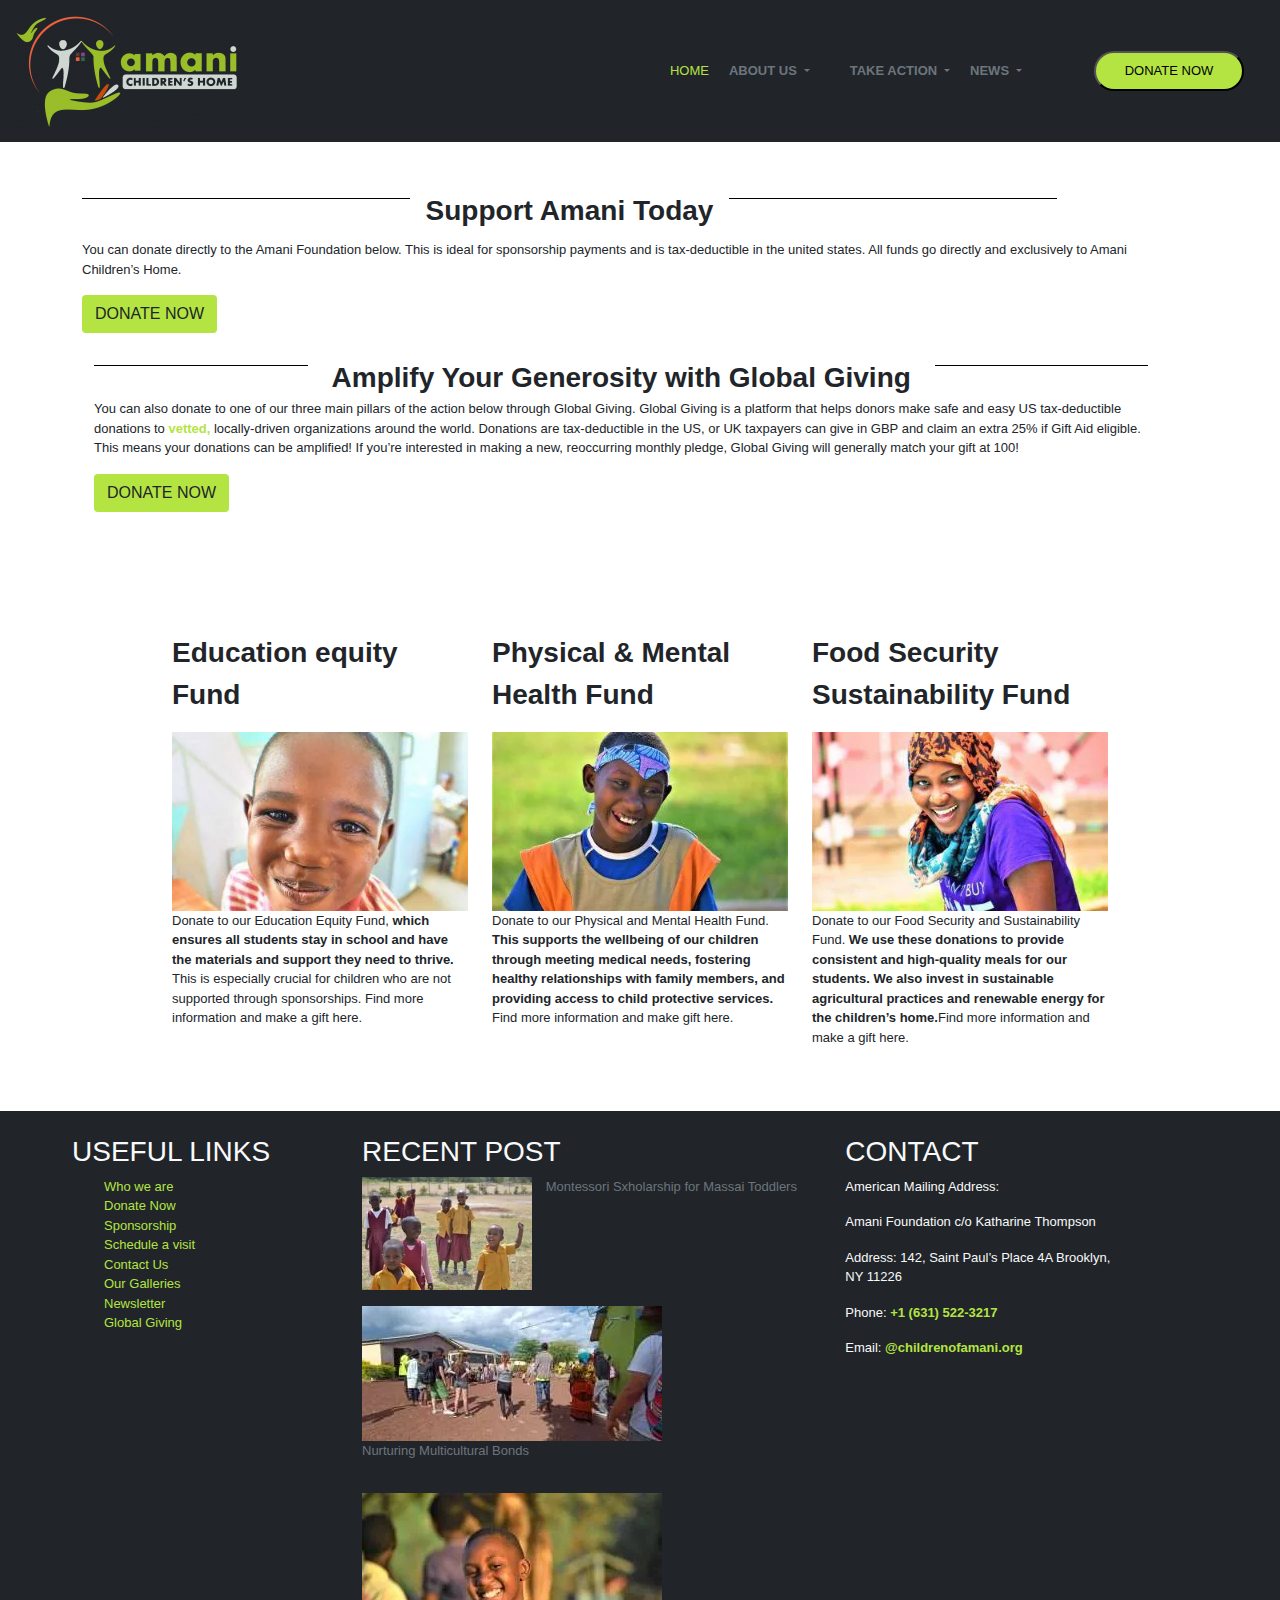
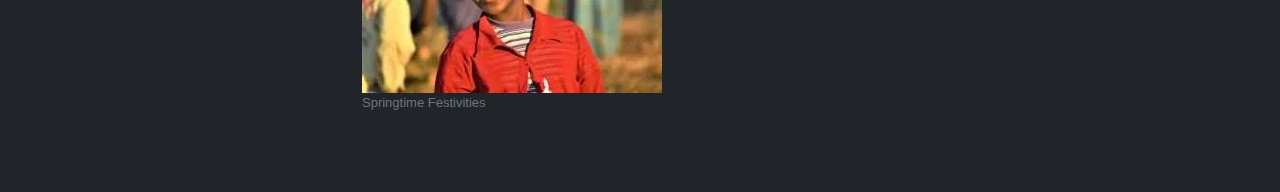
<file: Bootstrap/donations.html>
<!DOCTYPE html>
<html lang="en">
<head>
    <meta charset="UTF-8">
    <meta name="viewport" content="width=device-width, initial-scale=1.0">
    <title>Document</title>
    <link rel="stylesheet" href="css/bootstrap.css">
    <link rel="stylesheet" href="styles.css">
</head>
<body>
     <!-- MY NAV-->
  <nav class="navbar navbar-expand-lg bg-dark">
    <div class="container-fluid">
      <a class="navbar-brand" href="#"><img src="images/amanipng_3-q1tgl1mfhqfos27glsx5z86ufooydhaqclgn9koxzc.png" alt=""></a>
      <button class="navbar-toggler bg-secondary" type="button" data-bs-toggle="collapse" data-bs-target="#navbarSupportedContent" aria-controls="navbarSupportedContent" aria-expanded="false" aria-label="Toggle navigation" >
        <span class="navbar-toggler-icon"></span>
      </button>
      <div class="collapse navbar-collapse" id="navbarSupportedContent">
        <ul class="navbar-nav ms-auto mb-2 mb-lg-0">
          <li class="nav-item">
            <a class="nav-link active-" aria-current="page" href="index.html">HOME</a>
          </li>
          <li class="nav-item dropdown">
            <a class="nav-link dropdown-toggle text-secondary fw-bold" href="about.html" role="button" data-bs-toggle="dropdown" aria-expanded="false">
              ABOUT US
            </a>
            <ul class="dropdown-menu bg-dark">
              <li><a class="dropdown-item text-secondary" href="about.html">MISSION</a></li>
              <li><a class="dropdown-item text-secondary" href="about.html">VISION</a></li>
            </ul>
            <li class="nav-item">
              <a class="nav-link active text-secondary fw-bold" aria-current="page" href="#"></a>
            </li>
          </li>
          </li>
          <li class="nav-item dropdown">
            <a class="nav-link dropdown-toggle text-secondary fw-bold" href="donations.html" role="button" data-bs-toggle="dropdown" aria-expanded="false">
              TAKE ACTION
            </a>
            <ul class="dropdown-menu bg-dark">
              <li><a class="dropdown-item text-secondary" href="donations.html">SPONSRSHIP</a></li>
              <li><a class="dropdown-item text-secondary" href="donations.html">DONATIONS</a></li>
              <li><hr class="dropdown-divider"></li>
            </ul>
            <li class="nav-item dropdown">
              <a class="nav-link dropdown-toggle text-secondary fw-bold" href="#" role="button" data-bs-toggle="dropdown" aria-expanded="false">
                NEWS
              </a>
              <ul class="dropdown-menu bg-dark">
                <li><a class="dropdown-item text-secondary" href="blog.html">BLOG UPDATE</a></li>
                <li><a class="dropdown-item text-secondary" href="blog.html">SUCCESS STORIES</a></li>
                <lI><a class="dropdown-item text-secondary" href="#">NEWS LETER</a></lI>
                <li><hr class="dropdown-divider"></li>
              </ul>
          </li>
          <li class="nav-item ">
            <a class="nav-link active text-secondary fw-bold" aria-current="page" href="#"></a>
          </li>
          <li class="nav-item pe-4">
            <a class="nav-link active text-secondary fw-bold" aria-current="page" href="#"></a>
          </li>
        </ul>
          <button class="btn-first btn-md py-2 me-4" type="submit">DONATE NOW</button>
      </div>
    </div>
  </nav>
  <!-- MY MAIN SECTION -->
  <div class="container py-5">
     <div class="row w-100">
      <div class="d-flex "style="background-color:  white">
      <div class="mt-2" style="height: 1px; width: 30%; background-color: black;"></div>
      <span class="px-3 mb-2 fw-bold fs-3">Support Amani Today</span>
      <div class="mt-2" style="height: 1px; width: 30%; background-color: black;"></div>
      </div>
      <p>You can donate directly to the Amani Foundation below. This is ideal for sponsorship payments and is tax-deductible in the united states.  All funds go directly and exclusively to Amani Children’s Home. </p>
      <div class="align-center w-100">
        <button class="btn btn-xl text-sm">DONATE NOW</button>
      </div>
     </div>
     <div class="container py-4">
         <div class="row w-100">
           <div class="d-flex" style="background-color: white;">
             <div class="mt-2" style="height: 1px; width: 20%; background-color: black;"></div>
             <span class="px-4 fw-bold fs-3">Amplify Your Generosity with Global Giving</span>
             <div class="mt-2" style="height: 1px; width: 20%; background-color: black;"></div>
           </div>
           <p>You can also donate to one of our three main pillars of the action below through Global Giving. Global Giving is a platform that helps donors make safe and easy US tax-deductible donations to <strong class="add">vetted,</strong> locally-driven organizations around the world. Donations are tax-deductible in the US, or UK taxpayers can give in GBP and claim an extra 25% if Gift Aid eligible. This means your donations can be amplified! If you’re interested in making a new, reoccurring monthly pledge, Global Giving will generally match your gift at 100!</p>
           <div class="align-center w-100">
            <button class="btn btn-xl text-sm">DONATE NOW</button>
          </div>
         </div>
     </div>
  </div>
  <div class="container-fluid py-5">
     <div class="row justify-content-center">
        <div class="col-10 col-3 col-lg-3">
          <p class="fw-bold fs-3">Education equity Fund</p>
          <div>
            <img class="w-100" src="images/2.webp" alt="">
          </div>
          <p>Donate to our Education Equity Fund, <strong>which ensures all students stay in school and have the materials and support they need to thrive.</strong>  This is especially crucial for children who are not supported through sponsorships. Find more information and make a gift here.</p>
        </div>
        <div class=" col-10 col-3 col-lg-3">
           <p class="fw-bold fs-3">Physical & Mental Health Fund</p>
           <div>
            <img class="w-100" src="images/1.webp" alt="">
           </div>
           <p>Donate to our Physical and Mental Health Fund. <strong>This supports the wellbeing of our children through meeting medical needs, fostering healthy relationships with family members, and providing access to child protective services.</strong> Find more information and make gift here.</p>
        </div>
        <div class="col-10 col-lg-3">
             <p class="fw-bold fs-3">Food Security Sustainability Fund</p>
             <div>
              <img class="w-100" src="images/3.webp" alt="">
             </div>
             <p>Donate to our Food Security and Sustainability Fund. <strong>We use these donations to provide consistent and high-quality meals for our students. We also invest in sustainable agricultural practices and renewable energy for the children’s home.</strong>Find more information and make a gift here.</p>
        </div>
     </div>
  </div>
</main>
    <!-- MY FOOTER -->
    <footer>
        <div class="container-fluid bg-dark pt-4 pb-5">
           <div class="row mx-5">
             <div class="col-10 col-lg-3 text-light">
              <h3>USEFUL LINKS</h3>
                 <ul class="list">
                  <li>Who we are</li>
                  <li>Donate Now</li>
                  <li>Sponsorship</li>
                  <li>Schedule a visit</li>
                  <li>Contact Us</li>
                  <li>Our Galleries</li>
                  <li>Newsletter</li>
                  <li>Global Giving</li>
                 </ul>
             </div>
             <div class="col-10 col-lg-5 text-light">
               <h3>RECENT POST</h3>
               <div class="d-flex flex-wrap justify-content-between mb-3">
                <div class="footer_img">
                  <img class="w-100" src="images/DSC_0126-300x200.webp" alt="">
                 </div>
                 <p class="text-secondary footer_img_text">Montessori Sxholarship for Massai Toddlers</p>
               </div>
               <div class="d-flex flex-wrap justify-content-between mb-3">
                <div class="footer">
                  <img class="w-100" src="images/aaa.webp" alt="">
                 </div>
                 <p class="text-secondary footer_img_text">Nurturing Multicultural Bonds</p>
               </div>
               <div class="d-flex flex-wrap justify-content-between mb-3">
                <div>
                  <img class="w-100" src="images/Asha-300x200.webp" alt="">
                 </div>
                 <p class="text-secondary footer_img_text">Springtime Festivities</p>
               </div>
               
              </div>
              <div class="col-10 col-lg-3 text-light">
                 <h3>CONTACT</h3>
                 <p>American Mailing Address: </p>
                  <p>Amani Foundation c/o Katharine Thompson</p>
                  <p>Address: 142, Saint Paul’s Place 4A
                    Brooklyn, NY 11226</p>
                  <p> Phone: <strong class="add">+1 (631) 522-3217</strong></p>
                  <p>Email: <strong class="add">@childrenofamani.org</strong></p>
                 
                  
              </div>
           </div>
        </div>
      </footer>
    
        <script src="js/bootstrap.js"></script>
    
</body>
</html>
</file>
<file: Bootstrap project/styles.css>
.dropdown:hover .dropdown-menu {
    background-color: gray;
  }
  .nav-link{
    color:  #B3E442;
  }
  .btn-first{
    background-color:  #B3E442;
    border-radius: 25px;
    width: 150px;
  }
  body{
    font-family: sans-serif;
  }
  /* .custom-image-first{
    height: 20%;
  }
  .custom-image-first img{
    height: 50%;
  } */
  .custom-caption{
    font-size: 70px;
    width: 50%;
    position: absolute;
    left: 1%; 
  }
  .custom-button{
    background-color:  #B3E442;
    border-radius: 25px;
    width: 150px;
    height: 50px;
    /* padding-top: 10px; */
    /* padding-bottom: 15px; */
    font-size: 24px;
  }
  .btn-1{
    border-radius: 25px;
    width: 150px;
    height: 50px;
    /* padding-top: 10px; */
    /* padding-bottom: 15px; */
    font-size: 24px;

  }
  .btn-2{
    border-radius: 25px;
    width: 150px;
    height: 50px;
    /* padding-top: 10px; */
    /* padding-bottom: 15px; */
    font-size: 24px;
  }
  .container-fluid2{
    background-color:#F6F5F2;
  }
  .row{
    
  }
  .photo{
    /* width: 90%; */
  }
  .col{
    position: relative;
  }
  .img-text{
    top: 25px;
  }
  .pix{
    height: 400px;
  }
  .btn-3{
   background-color:   #B3E442;
   border-radius: 25px;
   border: none;
   text-decoration: underline;
   text-transform: uppercase;
   font-weight: 700;
   font-size: 15px;
   
  }
  li{
    list-style: none;
    padding-right: 4px; 
    list-style-type: var(1%);
  }
   .custom-list:before{
    content: "✔";
    background-color: rgb(255, 0, 0);
    color: white;
    border-radius: 12px;
  }
  li .custom-list::after{
    padding: 4px;
  }
  .custom-image{
    height: 260px;
  } 
  .btn-A{
    background-color:   #B3E442;
   border-radius: 25px;
   border: none;
   width: 120px;
   height: 50px;
   text-decoration: underline;
  }
  .custom-image2{
   width: 60%;
  }
  .custom-image{
    
  }

  .footer_img{
    width: 37%;
  }
  .footer_img_text{
    width: 60%;
  }
  
  .list{
    color: #B3E442;
  }
  .add{
    color: #B3E442;
  }
  .blog{
    color: #B3E442;
  }
  .custom-image-second{
    width: 59%;
  }
  /* .line:before{
    height: 1px;
    border: 1px solid black;
    width: 20px;
  } */
  .btn-xl{
    background-color: #B3E442;
  }

  .nav-link.active{
    color: #B3E442;
  }
</file>
<file: Bootstrap/styles.css>
body{
  font-size: small;
  font-family: sans-serif;
 }
 .dropdown:hover .dropdown-menu {
    background-color: gray;
  }
  .nav-link{
    color:  #B3E442;
  }
  .btn-first{
    background-color:  #B3E442;
    border-radius: 25px;
    width: 150px;
  }
  body{
    font-family: sans-serif;
  }
  /* .custom-image-first{
    height: 20%;
  }
  .custom-image-first img{
    height: 50%;
  } */
  .custom-caption{
    font-size: 70px;
    width: 50%;
    position: absolute;
    left: 1%; 
  }
  .custom-button{
    background-color:  #B3E442;
    border-radius: 25px;
    width: 150px;
    height: 50px;
    /* padding-top: 10px; */
    /* padding-bottom: 15px; */
    font-size: 24px;
  }
  .btn-1{
    border-radius: 25px;
    width: 150px;
    height: 50px;
    /* padding-top: 10px; */
    /* padding-bottom: 15px; */
    font-size: 24px;

  }
  .btn-2{
    border-radius: 25px;
    width: 150px;
    height: 50px;
    /* padding-top: 10px; */
    /* padding-bottom: 15px; */
    font-size: 24px;
  }
  .container-fluid2{
    background-color:#F6F5F2;
  }
  .row{
    
  }
  .photo{
    /* width: 90%; */
  }
  .col{
    position: relative;
  }
  .img-text{
    top: 25px;
  }
  .pix{
    height: 400px;
  }
  .btn-3{
   background-color:   #B3E442;
   border-radius: 25px;
   border: none;
   text-decoration: underline;
   text-transform: uppercase;
   font-weight: 700;
   font-size: 15px;
   
  }
  li{
    list-style: none;
    padding-right: 4px; 
    list-style-type: var(1%);
    font-size: small;
  }
   .custom-list:before{
    content: "✔";
    background-color: rgb(255, 0, 0);
    color: white;
    border-radius: 12px;
  }
  li .custom-list::after{
    padding: 4px;
  }
  .custom-image{
    height: 260px;
  } 
  .btn-A{
    background-color:   #B3E442;
   border-radius: 25px;
   border: none;
   width: 120px;
   height: 50px;
   text-decoration: underline;
  }
  .custom-image2{
   width: 60%;
  }
  .custom-image{
    
  }

  .footer_img{
    width: 37%;
  }
  .footer_img_text{
    width: 60%;
  }
  
  .list{
    color: #B3E442;
  }
  .add{
    color: #B3E442;
  }
  .blog{
    color: #B3E442;
  }
  .custom-image-second{
    width: 59%;
  }
  /* .line:before{
    height: 1px;
    border: 1px solid black;
    width: 20px;
  } */
  .btn-xl{
    background-color: #B3E442;
  }

  .nav-link.active{
    color: #B3E442;
  }
</file>
<file: huddle/project.css>
*{
    margin: 0;
    padding: 0;
    box-sizing: border-box;
}
body{
   font-family:\Users\GRACE OF GOD\Desktop\fonts\Poppins-Black;
   font-size: 18px;
}
section{
    background-image: url(images/images/bg-hero-desktop.svg);
    width: 100%;
    height: 100%;
    background-color: #EDFBFE;
    display: flex;
    flex-wrap: wrap;
}
.wrapper{
     /* width: 100%; */
    /* border: 2px solid black; */
    /* height: 700px; */
}

header{
    display: flex;
    margin-bottom: 50px;
    width: 100%;
    justify-content: space-evenly;
    padding-top: 25px;
}

.header-image{
    width: 40%;
}

.header-image img{
    width: 30%;
    border: 1px sollid red;
}

.header-text{
    width: 40%;
    text-align: end;

}

.header-text button{
     width: 120px;
     border-radius: 47px;
     background-color: white;
     height: 30px;
     border: none;
}



.chat{
    display: flex;
    justify-content: space-between;
    width: 100%;
    padding-left: 10px;
    padding-right: 10px;
    margin-bottom: 50px;
}
.aim{
    margin-bottom: 10px;
    width: 48%;
}
h1{
    width: 50%;
   font-weight: 700;
   padding-bottom: 19px;

}
.mockups{
    margin-top: 15px;
}
.second{
    width: 200px;
    padding-top: 10px;
    padding-bottom: 10px;
    background-color: #FC4EBE;
    color: white;
    border-radius: 47px;
    border: none;
}
.photo-mockups{
   width: 50%; 
}
.photo-mockups img{
    width: 100%;
}
main{
    width: 100%;
    display: flex;
    justify-content: center;
    flex-wrap: wrap;
}
.wrapper{
    width: 80%;
    
}
.grow-together{
    display: flex;
    justify-content: space-evenly;
    align-items: center;
    border: solid 6px #f9f9f9;
    width: 100%;
    margin-bottom: 15px;  
    margin-top: 60px;
   
}
.pix-grow{
    width: 35%;
    padding-top: 25px;
}

.pix-grow img{
    width: 100%;
}
.pix-convo{
   width: 55%;
   padding-top: 25px;
}
.pix-convo img{
    width: 100%;
}
.conversation{
    width: 40%;
    color:  hsl(208, 11%, 55%)
    ;
}
.short-text{
    width: 45%;
    color:  hsl(208, 11%, 55%)
    ;
}
.synopsis{
    font-weight: 700;
    padding-bottom: 10px;
    color: black;
}

.flowing{
    display: flex;
    justify-content: center;
    justify-content: space-evenly;
    align-items: center;
    border: solid 6px #f9f9f9;
    width: 100%;
    padding-left: 20px;
    padding-right: 20px;
    margin-bottom: 15px;
    
}
.users{
    display: flex;
    justify-content: space-evenly;
    align-items: center;
    border: solid 6px #f9f9f9;
    border-radius: 5px;
    width: 100%;
    margin-bottom: 15px;  
}
.last{
    text-align: center;
    margin-left: auto;
    margin-right: auto;
    width: 50%;
    height: 150px;
    align-items: center;
    border: solid 5px #f9f9f9;
    border-radius: 8px;
    position: relative;
    top: 50px;
    background-color: white;
}
.synopsis-para{
    padding-top: 30px;
    padding-bottom: 15px;
    font-weight: 700;
}
.third{
    background-color: #F997D6;
    width: 200px;
    padding-top: 10px;
    padding-bottom: 10px;
    color: white;
    border-radius: 47px;
    border: none;
}
footer{
    width: 100%;
    height: 620px;  
    background-color: #00252E;
    color: white;
    padding-top: 20px;
    display: flex;
    justify-content: center;
    flex-wrap: wrap;
}
.wrapper-footer{
    width: 80%;
    height: 200px;
    padding-top: 50px;
    position: relative;
}
.end{
    width: 23%;
    /* background-color: white; */
    margin-bottom: 25px; 

}
.address{
    display: flex;
    justify-content: space-between;
    width: 50%;
    /* margin-bottom: 10px; */
}
.list{
    display: flex;
    width: 30%;
    justify-content: space-between;
}
li{
    list-style: none;
}
.social{
    border: solid 1px #f9f9f9; 
    margin: 3px;
    height: 20px;
    filter: invert(100%);
    /* background-color: #f9f9f9; */
     border-radius: 20px; 
}
.message{
    display: flex;
    justify-content: space-around;
    width: 15%;
    margin-top: 25px;

}
.mail{
    display: flex;
    justify-content: space-around;
    width: 20%;
    margin-top: 25px;
  
}
.social-list{
     width: 100%;
     display: flex;
     justify-content: end;
     bottom: 105px;
     position: relative;
}
.close-line{
    width: 100%; 
    display: flex;
    justify-content: flex-end; 
    margin-bottom: 20px;
    font-size: 13px;

}
/* FOR DESKTOP DESIGN */
@media (min-width:1200px){
    section{
        width: 100%;
    }
    main{
        width: 100%;
    }
    footer{
        width: 100%;
    }
    .social{
        display: flex;
    }
}
/* MOBILE DESIGN */

@media (max-width: 375px){
    section{
        width: 100%;
    }
    header{
       justify-content: space-evenly;
    }
    
    .header-image{
        width: 40%;
    }
   
    .header-image img{
        width: 100%;
    }
    
    .header-text{
        width: 30%;
    }
    
    .header-text button{
        
    }
    .chat{
        width: 100%;
        display: flex;
        flex-wrap: wrap;
        justify-content: center;
    } 
    .photo-mockups{
        width: 100%; 
        padding-left: 40px;
        /* align-items: center; */
     }
     .photo-mockups img{
         width: 80%;
     }
    h1{
        width: 100%;
        text-align: center;
    }
    .aim{
        width: 80%;
        text-align: center;
    }
    main{
        width: 100%;
        display: flex;
        flex-wrap: wrap;
    }
    .wrapper{
        display: flex;
        flex-wrap: wrap;
        width: 100%;
        align-items: center;
    }
    .synopsis{
        text-align: center;
        width: 100%;
        padding-top: 20px;
    }
    .pix-grow{
        width: 80%;
        order: 1;
        margin-top: 5px;
    }
    .grow-together{
        width: 100%;
        display: flex;
        flex-wrap: wrap;
        justify-content: center;
    
    }
    .flowing{
        width: 100%;
        display: flex;
        flex-wrap: wrap;
    }
    .pix-convo{
        width: 80%;
        margin-top: 5px;
    }
    .conversation{
        width: 80%;
    }
    .users{
        width: 100%;
        display: flex;
        flex-wrap: wrap;
    }
    .short-text{
        width: 80%;
        order: 2;
    }
    .last{
        width: 80%;
        top: 30px;
    }
    footer{
        width: 100%;
        flex-wrap: wrap;
        display: flex;
    }
    .wrapper-footer{
        width: 100%;
        display: flex; 
        flex-direction: column; 
    }
    .end{
        width: 100%;
        padding-left: 16px;
    }
    .address{
        width: 80%;
        display: flex;
        margin-bottom: 15px;
        padding-left: 25px;
        gap: 10px;
        
    }
    .message{
        width: 60%;
        margin-top: 15px;
        padding-left: 10px;
    }
    .mail{
        width: 70%;
        margin-top: 15px;
        padding-left: 7px;
    }
    .list{
        margin-top: 15px;
        flex-wrap: wrap;
        padding-left: 25px;
    }
    ul{
        width: 100%;
    }
    .social{
        width: 100%; 
        display: flex;
        flex-direction: row;
        margin-top: 15px;
        justify-content: center;
        
    }
    .social-list{
        width: 100%;
        display: block;
        align-items: flex-start;
        position: relative;
        top: 30px;
        
    }
    .close-line{
        width: 80%;
        margin-top: 35px;
    
    }
    

}
</file>
<file: my project/styles.css>
*{
    margin: 0;
    padding: 0;
    box-sizing: border-box;
}
body{
    
    font-family: 'Courier New', Courier, monospace;
}
header{
    background-image: url(images/interior1.jpg);
    width: 100%;
    display: flex;
    justify-content: center;
    padding-bottom: 30px;
    
}
.wrapper{
    width: 80%;
}
nav{
    display: flex;
    justify-content: space-between;
    width: 100%;
    /* border: solid 2px red; */
    padding-top: 27px;
}
.logo{
    /* border: solid 3px greenyellow; */
     width: 40%;
     /* padding-bottom: 25px; */
     
}
.logo img{
    width: 15%;
    height: 40px;
    /* padding-bottom: 5px; */
}
.nav-bar{
    width: 50%;

}
.list{
    display: none;
}
ul{
    display: flex;
    justify-content: space-evenly;
    width: 100%;
}
li{
    list-style: none;
    color: white;
    text-transform: uppercase;
}
li:hover{
    cursor: pointer;
    text-decoration: underline;
}
.content{
    text-align: center;
    width: 100%;
    color: #fff;
    top: 70px;
}
.content h1{
    font-size: 70px;
    margin-top: 80px;
}
.content p{
    margin-top: 20px;
    margin-bottom: 10px;
    font-weight: 100;
    line-height: 25px;
}
button{
    width: 100px;
    height: 40px;
    text-align: center;
    border-radius: 25px;
    border: none;
}
button:hover{
    cursor: pointer;
    box-shadow: 2px 2px 4px rgb(76, 76, 124);
    /* box-shadow: 5px; */
    color: #000;
}
main{
    width: 100%;
    display: flex;
    justify-content: center;
    background-color: rgb(226, 218, 218);
    margin-top: 10px;
}
main .wrapper{
    background-color: #fff;
    padding-left: 7%;
}
.luxury{
    width: 100%;
    display: flex;
    margin-bottom: 20px;
}
.interior{
    width: 100%;
}
.interior img{
    width: 80%;
}
.second-luxury{
    width: 100%;
    display: flex;
    margin-bottom: 20px;
}
.terrace{
    position: relative;;
    width: 100%;
    left: 50px;
}
.view img{
    width: 80%;
}
.synopsis{
    text-align: center;
    padding-right: 5px;
    width: 80%;
}
h2{
    text-align: center;
    width: 80%;
}
section{
    background-color: rgb(226, 218, 218);
    position: relative;
    margin-top: 20px;
    padding-left: 20px;
    padding-bottom: 20px;
}
h6{
    padding-top: 20px;
    padding-bottom: 10px;
    font-size: 18px;
    font-weight: 100;
}
.finish{
    left: 10px;
}
.end button{
    width: 60px;
    border-radius: 0;
    background-color: transparent;
    border: #0001 2px solid;
    text-align: center;
    
}
.end button:hover{
    box-shadow: 4px 4px 2px greenyellow;
}
footer{
    width: 100%;
    height: 200px;
    background-color: rgb(226, 218, 218);
    margin-top: 20px;
    display: flex;
    justify-content: center;
}

.close{
    display: flex;
    justify-content: space-around;
    width: 100%;
    margin-top: 30px;
}
.follow{
    /* width: 100%; */
    /* justify-content: flex-start; */
    text-align: center;
    margin-top: 20px;
    
}
.pix{
    display: flex;
}
.social{
    width: 50%;
    gap: 5px;
}
.end-line{
    text-align: center;
    margin-top: 30px;
}
/* DESKTOP VIEW */
@media (min-width:1200px){
   header{
    width: 100%;
   }
   .wrapper{
    width: 80%;
   }
   nav{
    width: 100%;
   }
   .logo{
    /* border: solid 3px greenyellow; */
     width: 40%;
     /* padding-bottom: 25px; */
     
}
.logo img{
    width: 15%;
    height: 40px;
    /* padding-bottom: 5px; */
}
.nav-bar{
    width: 50%;
}
main{
    width: 100%;
}
main .wrapper{
    width: 80%;
}
.terrace{

}
section{
    width: 100%;
}
footer{
    width: 100%;
}
}
/* TABLET VIEW */
@media (min-width:765px) and (max-width:1199px){
    header{
        width: 100%;
       }
       .wrapper{
        width: 80%;
       }
       nav{
        width: 100%;
       }
       .logo{
        /* border: solid 3px greenyellow; */
         width: 40%;
         /* padding-bottom: 25px; */
         
    }
    .logo img{
        width: 15%;
        height: 40px;
        /* padding-bottom: 5px; */
    }
    .nav-bar{
        width: 100%;
        padding-top: 10px;
    }
    .content{
        width: 100%;
    }
    .content h1{
        font-size: 50px;
         margin-top: 60px; 
        
    }    
    main{
        width: 100%;
    }
    main .wrapper{
        width: 80%;
    }
    h2{
        text-align: center;
        width: 100%;
        font-size: 30px;
        padding-right: 18px;
        margin-bottom: 20px;
    }
    .luxury{
        width: 100%;
        display: flex;
        flex-wrap: wrap;
        padding-right: 50px;
    }
    .interior{
        width: 100%;
        margin-bottom: 10px;
    }
    .interior img{
        width: 100%;
    }
    .second-luxury{
        width: 100%;
        display: flex;
        flex-wrap: wrap;
        /* padding-left: 18px; */
        padding-right: 50px;
    }
    .terrace{
         position: relative; 
         left: 1px;
         width: 90%; 
    }    
    .view{
        /* width: 100%; */
    }
    .view img{
         width: 100%; 
    }
    section{
        width: 100%;
    }
    footer{
        width: 100%;
    }
    }

/* MOBILE VIEW */
@media (max-width:575px){
    header{
        width: 100%;
       }
       .wrapper{
        width: 80%;
       }
       nav{
        width: 100%;
       }
       .logo{
        /* border: solid 3px greenyellow; */
         width: 40%;
         /* padding-bottom: 25px; */
         
    }
    .logo img{
        width: 15%;
        height: 40px;
        /* padding-bottom: 5px; */
    }
    .nav-bar{
        width: 50%;
    }
    .list-bar{
        display: none;
    }
    .list{
        display: block;
        /* align-items: end; */
        width: 100%;
         padding-top: 10px; 
        /* justify-content: end; */
          /* padding-left: 100px;   */
    }
    ul{
        display: flex;
        justify-content: space-evenly;
        /* width: 100%; */
    }
    .content{
        width: 100%;
    }
    .content h1{
        font-size: 30px;
         margin-top: 30px; 
        
    }    
    main{
        width: 100%;
    }
    main .wrapper{
        width: 80%;
    }
    h2{
        text-align: center;
        width: 100%;
        font-size: 20px;
        padding-right: 18px;
        margin-bottom: 20px;
    }
    .luxury{
        width: 80%;
        display: flex;
        flex-wrap: wrap;
        padding-left: 18px;
    }
    .interior{
        width: 100%;
        margin-bottom: 10px;
    }
    .interior img{
        width: 100%;
    }
    .second-luxury{
        width: 80%;
        display: flex;
        flex-wrap: wrap;
        padding-left: 18px;
    }
    .terrace{
        position: relative;
        width: 100%;
        left: 2px; 
    }
    .view img{
        width: 90%;
    }
    .synopsis{
        text-align: center;
        padding-right: 5px;
        width: 100%;
    }
    section{
        width: 100%;
        align-items: center;
        
    }
    footer{
        width: 100%;
    }
    }
</file>
<file: SKYSPORT/FIRST PROJECT/project.css>
*{
    margin: 0;
    padding: 0;
    box-sizing: border-box;
}
body{
   font-family:\Users\GRACE OF GOD\Desktop\fonts\Poppins-Black;
   font-size: 18px;
}
section{
    background-image: url(images/images/bg-hero-desktop.svg);
    width: 100%;
    height: 100%;
    background-color: #EDFBFE;
    display: flex;
    flex-wrap: wrap;
}
.wrapper{
     /* width: 100%; */
    /* border: 2px solid black; */
    /* height: 700px; */
}
header{
    width: 100%;
    padding-left: 20px;
    padding-right: 20px;
    padding: 35px;
    height: 100%;
    margin-bottom: 50px;
}

.logo{
    display: flex;
    justify-content: space-between;
}
.first{
    border-radius: 47px;
    width: 120px;
    padding: 0,10px;
    height: 35px;
    background-color: white;
    border: none;
}
.chat{
    display: flex;
    justify-content: space-between;
    width: 100%;
    padding-left: 10px;
    padding-right: 10px;
    margin-bottom: 50px;
}
.aim{
    margin-bottom: 10px;
    width: 48%;
}
h1{
    width: 50%;
   font-weight: 700;
   padding-bottom: 19px;

}
.mockups{
    margin-top: 15px;
}
.second{
    width: 200px;
    padding-top: 10px;
    padding-bottom: 10px;
    background-color: #FC4EBE;
    color: white;
    border-radius: 47px;
    border: none;
}
.photo-mockups{
   width: 50%; 
}
.photo-mockups img{
    width: 100%;
}
main{
    width: 100%;
    display: flex;
    justify-content: center;
    flex-wrap: wrap;
}
.wrapper{
    width: 80%;
    
}
.grow-together{
    display: flex;
    justify-content: space-evenly;
    align-items: center;
    border: solid 6px #f9f9f9;
    width: 100%;
    margin-bottom: 15px;  
    margin-top: 60px;
   
}
.pix-grow{
    width: 35%;
    padding-top: 25px;
}

.pix-grow img{
    width: 100%;
}
.pix-convo{
   width: 55%;
   padding-top: 25px;
}
.pix-convo img{
    width: 100%;
}
.conversation{
    width: 40%;
    color:  hsl(208, 11%, 55%)
    ;
}
.short-text{
    width: 45%;
    color:  hsl(208, 11%, 55%)
    ;
}
.synopsis{
    font-weight: 700;
    padding-bottom: 10px;
    color: black;
}

.flowing{
    display: flex;
    justify-content: center;
    justify-content: space-evenly;
    align-items: center;
    border: solid 6px #f9f9f9;
    width: 100%;
    padding-left: 20px;
    padding-right: 20px;
    margin-bottom: 15px;
    
}
.users{
    display: flex;
    justify-content: space-evenly;
    align-items: center;
    border: solid 6px #f9f9f9;
    border-radius: 5px;
    width: 100%;
    margin-bottom: 15px;  
}
.last{
    text-align: center;
    margin-left: auto;
    margin-right: auto;
    width: 50%;
    height: 150px;
    align-items: center;
    border: solid 5px #f9f9f9;
    border-radius: 8px;
    position: relative;
    top: 50px;
    background-color: white;
}
.synopsis-para{
    padding-top: 30px;
    padding-bottom: 15px;
    font-weight: 700;
}
.third{
    background-color: #F997D6;
    width: 200px;
    padding-top: 10px;
    padding-bottom: 10px;
    color: white;
    border-radius: 47px;
    border: none;
}
footer{
    width: 100%;
    height: 550px;  
    background-color: #00252E;
    color: white;
    padding-top: 20px;
    display: flex;
    justify-content: center;
    flex-wrap: wrap;
}
.wrapper-footer{
    width: 80%;
    height: 200px;
    padding-top: 50px;
}
.end{
    width: 23%;
    background-color: white;
    margin-bottom: 15px; 
}
.address{
    display: flex;
    justify-content: space-between;
    width: 100%;
}

li{
    list-style: none;
}
.social{
    border: solid 1px #f9f9f9;
    margin: 3px;
    height: 20px;
    background-color: #f9f9f9;
    border-radius: 20px;
}
.message{
    display: flex;
    justify-content: space-around;
    width: 15%;
    margin-bottom: 15px;

}
.mail{
    display: flex;
    justify-content: space-around;
    width: 20%;
    margin-bottom: 15px;
  
}
.close-line{
    width: 100%; 
    display: flex;
    justify-content: flex-end; 
    margin-bottom: 20px;
    font-size: 13px;

}
/* FOR DESKTOP DESIGN */
@media (min-width:1200px){
    section{
        width: 100%;
    }
    main{
        width: 100%;
    }
    footer{
        width: 100%;
    }
    .social{
        display: flex;
    }
}
/* MOBILE DESIGN */

@media (max-width: 375px){
    section{
        width: 100%;
    }
    header{
        width: 100%;
        display: flex;
        justify-content: space-between;
    }
    .logo{
         width: 30%;
    }
    .first{
         width: 100%; 
    }
    .chat{
        width: 100%;
        display: flex;
        flex-wrap: wrap;
    }
    h1{
        width: 100%;
    }
    .aim{
        width: 100%;
    }
    main{
        width: 100%;
        display: flex;
        flex-wrap: wrap;
    }
    .wrapper{
        display: flex;
        flex-wrap: wrap;
        width: 100%;
    }
    .pix-grow{
        width: 100%;
        order: 1;
    }
    .grow-together{
        width: 100%;
        display: flex;
        flex-wrap: wrap;
    }
    .flowing{
        width: 100%;
        display: flex;
        flex-wrap: wrap;
    }
    .pix-convo{
        width: 100%;
    }
    .conversation{
        width: 100%;
    }
    .users{
        width: 100%;
        display: flex;
        flex-wrap: wrap;
    }
    .short-text{
        width: 100%;
        order: 2;
    }
    .last{
        width: 100%;
    }
    footer{
        width: 100%;
        flex-wrap: wrap;
        display: flex;
    }
    .wrapper-footer{
        width: 100%;
        display: flex; 
        flex-direction: column; 
    }
    .end{
        width: 100%;
    }
    .address{
        width: 100%;
        display: flex;
        flex-wrap: wrap;
        flex-direction: column;
        margin-bottom: 15px;
        
    }
    .message{
        width: 100%;
        margin-top: 15px;
    }
    .mail{
        width: 100%;
        margin-top: 15px;
    }
    .list{
        margin-top: 15px;
    }
    ul{
        width: 100%;
    }
    .social{
        /* width: 100%; */
        display: flex;
        flex-direction: row;
        margin-top: 15px;
    }
    .close-line{
        width: 100%;
        margin-top: 15px;
    }
    

}
</file>
